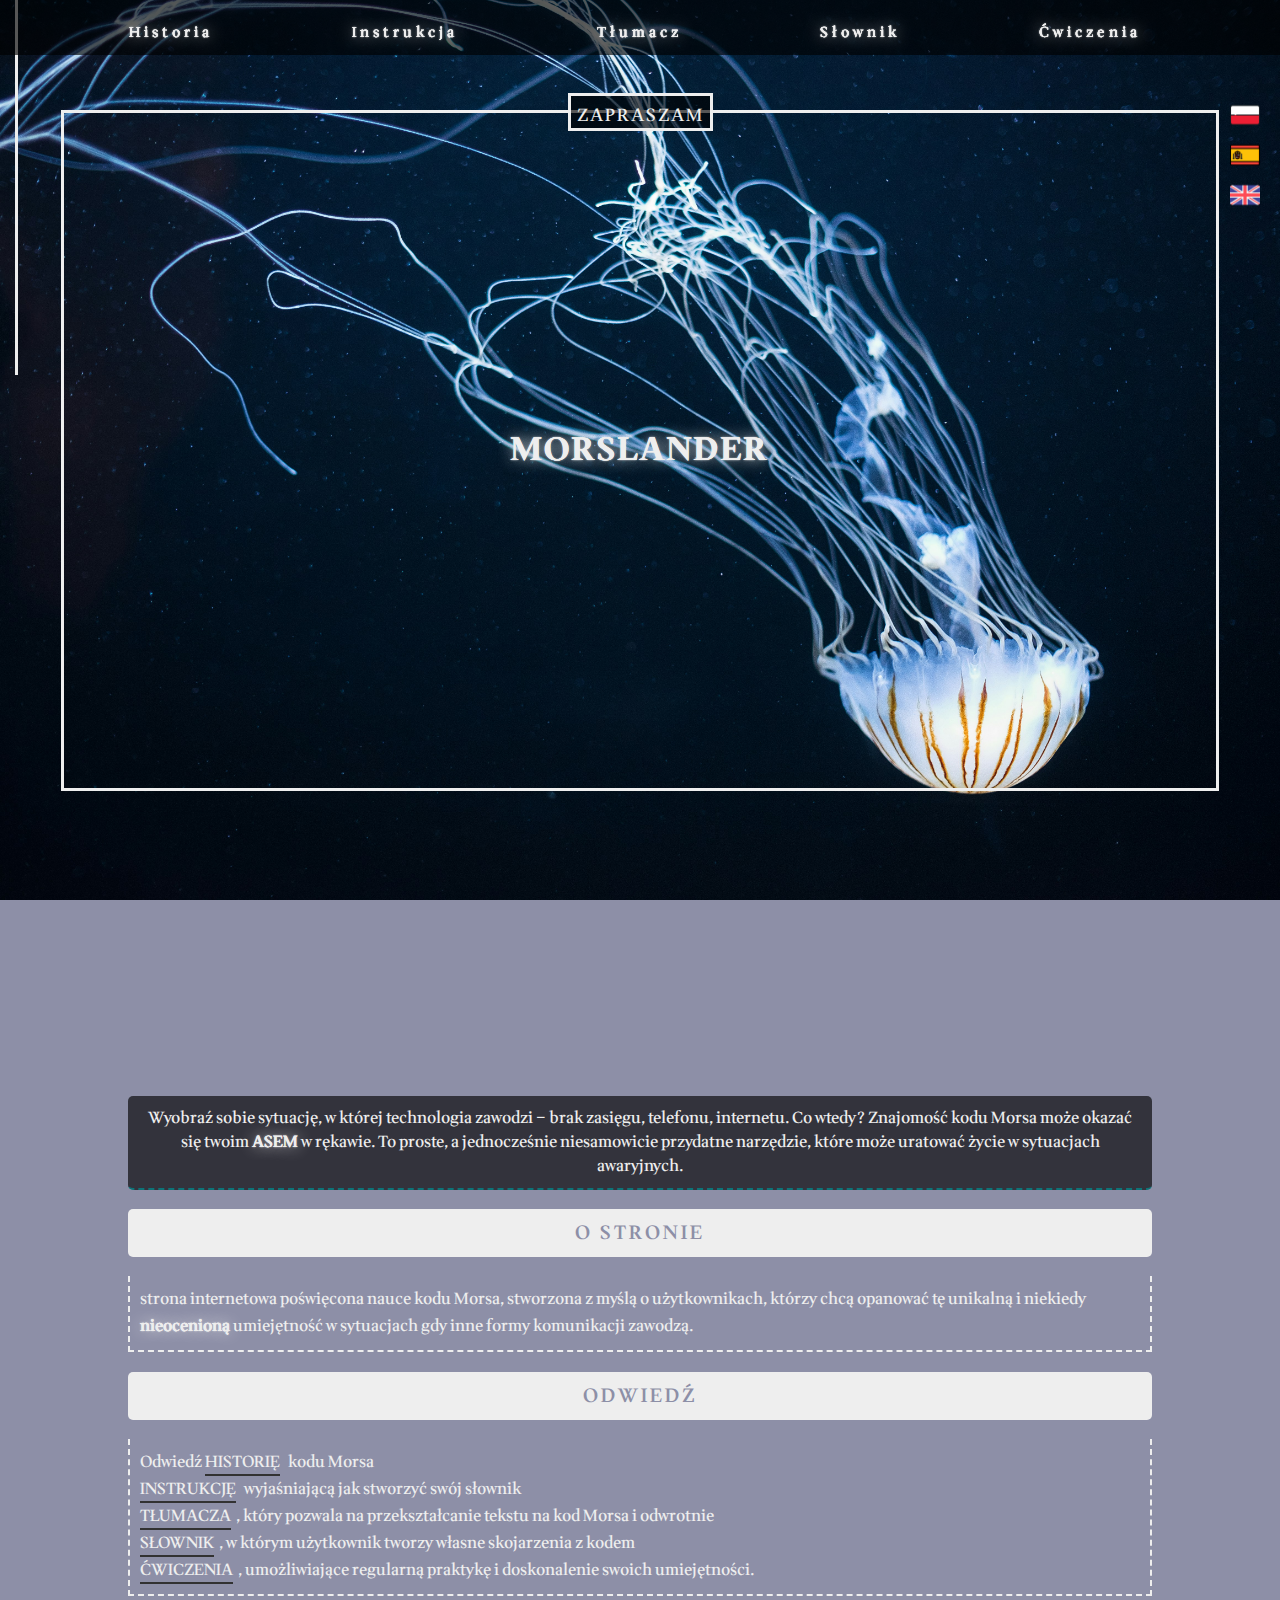
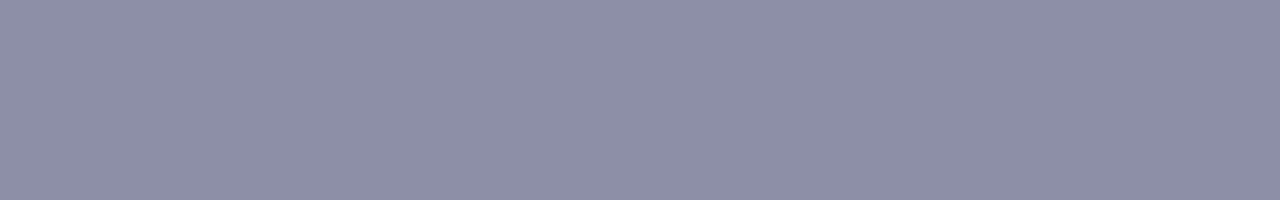
<file: index.html>
<!DOCTYPE html>
<html>
  <head>
    <meta http-equiv="refresh" content="0; url=/html/index.html">
    <script type="text/javascript">
      setTimeout(function() {
        window.location.href = "html/index.html";
      }, 0);
    </script>
  </head>
  <body>
    <p>If you are not redirected automatically, follow this <a href="html/index.html">link</a>.</p>
  </body>
</html>
</file>
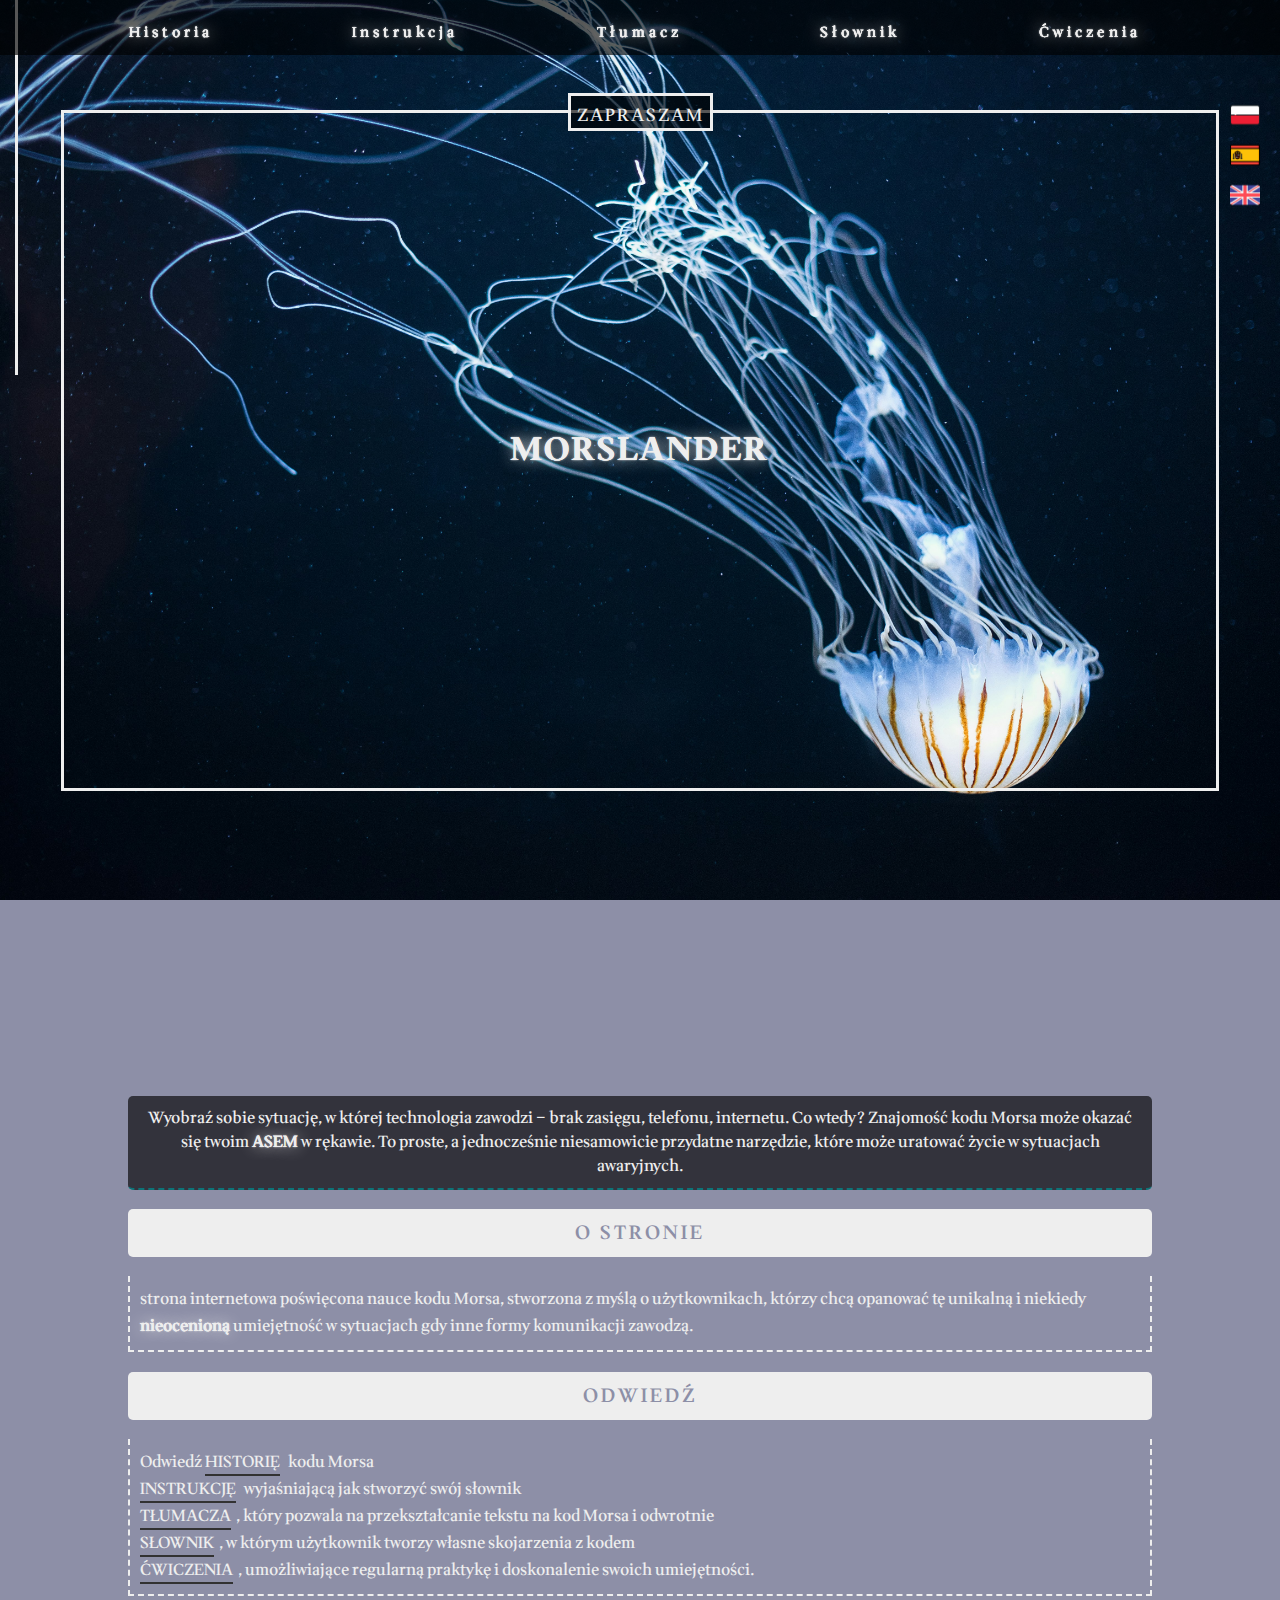
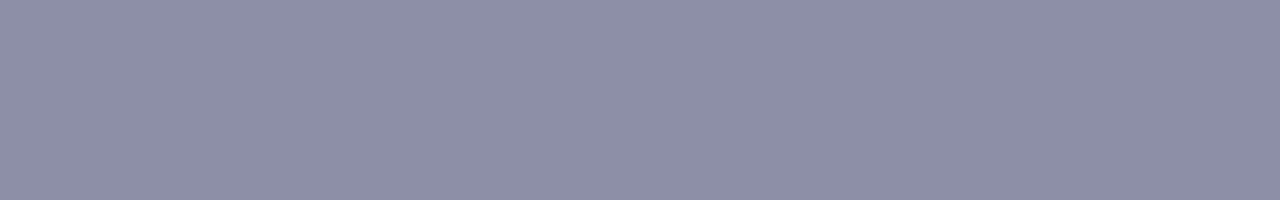
<file: html/index.html>
<!DOCTYPE html>
<html lang="pl">
<head>
    <meta charset="UTF-8">
    <meta name="viewport" content="width=device-width, initial-scale=1.0">
    <link rel="stylesheet" href="https://cdnjs.cloudflare.com/ajax/libs/font-awesome/6.5.2/css/all.min.css" integrity="sha512-SnH5WK+bZxgPHs44uWIX+LLJAJ9/2PkPKZ5QiAj6Ta86w+fsb2TkcmfRyVX3pBnMFcV7oQPJkl9QevSCWr3W6A==" crossorigin="anonymous" referrerpolicy="no-referrer" />
    <link rel="stylesheet" href="../style.css">
    <link rel="icon" href="../img/logo.svg">

    <title>MORSLANDER</title>
</head>
<body>

    <div class="main">
        <div class="nav">
            <div class="block"></div>
            <ul>
                <a href="history.html">
                    <li data-es="La historia" data-pl="Historia" data-en="History">Historia</li>
                </a>
                <a href="statuate.html">
                    <li data-es="La instrucción" data-pl="Instrukcja" data-en="Instruction">Instrukcja</li>
                </a>
                <a href="translator.html">
                    <li data-es="El traductor" data-pl="Tłumacz" data-en="Translator">Tłumacz</li>
                </a>
                <a href="dictionary.html">
                    <li data-es="El diccionario" data-pl="Słownik" data-en="Dictionary">Słownik</li>
                </a>
                <a href="exercises.html">
                    <li data-es="Los ejercicios" data-pl="Ćwiczenia" data-en="Exercises">Ćwiczenia</li>
                </a>
            </ul>
            <div class="logo"><i class="fa-solid fa-ghost"></i></div>
        </div>
        <div class="nav_mobile">
            <div><i class="fa-solid fa-bars-staggered navBar"></i></div>
            <div class="logo"><i class="fa-solid fa-ghost"></i></div>
        </div>
        <div class="navList">

            <ul>
                <a href="history.html">
                    <li data-es="La historia" data-pl="Historia" data-en="History">Historia</li>
                </a>
                <a href="statuate.html">
                    <li data-es="La instrucción" data-pl="Instrukcja" data-en="Instruction">Instrukcja</li>
                </a>
                <a href="translator.html">
                    <li data-es="El traductor" data-pl="Tłumacz" data-en="Translator">Tłumacz</li>
                </a>
                <a href="dictionary.html">
                    <li data-es="El diccionario" data-pl="Słownik" data-en="Dictionary">Słownik</li>
                </a>
                <a href="exercises.html">
                    <li data-es="Los ejercicios" data-pl="Ćwiczenia" data-en="Exercises">Ćwiczenia</li>
                </a>
            </ul>

        </div>

        <div id="language-switcher">
            <div class="lenguage_elem pl"></div>
            <div class="lenguage_elem es"></div>
            <div class="lenguage_elem en"></div>
        </div>

        <div class="navIcon">
            <ul>
                <li><i class="fa-regular fa-lightbulb bulb"></i></li>
            </ul>
        </div>

        <div class="mainPage">
            <div class="content">
                <div class="subTxt" data-es="BIENVENIDA" data-pl="ZAPRASZAM" data-en="WELCOME">ZAPRASZAM</div>
                <h1 class="headline">MORSLANDER</h1>
            </div>

        </div>

        <section class="section1">

            <div class="contentContener">
             

                <p data-pl="Wyobraź sobie sytuację, w której technologia zawodzi – brak zasięgu, telefonu, internetu. Co wtedy? Znajomość kodu Morsa może okazać się twoim <span class='unique'>ASEM</span> w rękawie. To proste, a jednocześnie niesamowicie przydatne narzędzie, które może uratować życie w sytuacjach awaryjnych." data-es="Imagínate una situación en la que la tecnología falla: no hay cobertura, teléfono ni internet. ¿Qué hacer entonces? Conocer el código Morse puede ser tu <span class='unique'>ASE</span> bajo la manga. Es una herramienta simple pero extremadamente útil que podría salvarte la vida en situaciones de emergencia." data-en="Imagine a situation where technology fails – no signal, no phone, no internet. What then? Knowing Morse code could be your ace up your sleeve. It's a simple, and incredibly useful tool that can save your life in emergency situations." class="txt2">Wyobraź sobie sytuację, w której technologia zawodzi – brak zasięgu, telefonu, internetu. Co wtedy? Znajomość kodu Morsa może okazać się twoim <span class='unique'>ASEM</span> w rękawie. To proste, a jednocześnie niesamowicie przydatne narzędzie, które może uratować życie w sytuacjach awaryjnych.</p>

                <p class="txt1" data-pl="O STRONIE" data-es="SOBRE LA PÁGINA WEB" data-en="ABOUT THE PAGE">O STRONIE</p>
                
                <p class="txt3" data-pl="Strona internetowa poświęcona nauce kodu Morsa, stworzona z myślą o użytkownikach, którzy chcą opanować tę unikalną i niekiedy <span class='unique'>nieocenioną</span> umiejętność w sytuacjach, gdy inne formy komunikacji zawodzą." data-es="Una página web dedicada al aprendizaje del código Morse, creada para usuarios que desean dominar esta habilidad única y a veces <span class='unique'>invaluable</span> en situaciones donde otros medios de comunicación fallan." data-en="A website dedicated to learning Morse code, designed for users who want to master this unique and sometimes <span class='unique'>invaluable</span> skill in situations where other forms of communication fail.">strona internetowa poświęcona nauce kodu Morsa, stworzona z myślą o użytkownikach, którzy chcą opanować tę unikalną i niekiedy <span class='unique'>nieocenioną</span> umiejętność w sytuacjach gdy inne formy komunikacji zawodzą.</p>
                
                <p data-pl="ODWIEDŹ" data-es="VISITA" data-en="VISIT" class="txt1">ODWIEDŹ</p>
                
                <p data-pl=" <a href='history.html' class='unique2'>HISTORIĘ</a> kodu Morsa<br> <a href='statuate.html' class='unique2'>INSTRUKCJĘ</a> wyjaśniającą, jak stworzyć swój słownik<br> <a href='translator.html' class='unique2'>TŁUMACZA</a>, który pozwala na przekształcanie tekstu na kod Morsa i odwrotnie<br> <a href='dictionary.html' class='unique2'>SŁOWNIK</a>, w którym użytkownik tworzy własne skojarzenia z kodem<br> <a href='exercises.html' class='unique2'>ĆWICZENIA</a>, umożliwiające regularną praktykę i doskonalenie swoich umiejętności." 
                data-es="<a href='history.html' class='unique2'>HISTORIA</a> del código Morse<br> <a href='statuate.html' class='unique2'>INSTRUCCIÓN</a> que explica cómo crear tu propio diccionario<br> <a href='translator.html' class='unique2'>TRADUCTOR</a>, que te permite convertir texto en código Morse y al revés<br> <a href='dictionary.html' class='unique2'>DICCIONARIO</a> donde creas tus propias asociaciones con el código<br> <a href='exercises.html' class='unique2'>EJERCICIOS</a> para practicar y mejorar tus habilidades regularmente." 
                data-en="<a href='history.html' class='unique2'>HISTORY</a> of Morse code<br> <a href='statuate.html' class='unique2'>INSTRUCTION</a> explaining how to create your own dictionary<br> <a href='translator.html' class='unique2'>TRANSLATOR</a> that converts text to Morse code and vice versa<br> <a href='dictionary.html' class='unique2'>DICTIONARY</a> where you create your own associations with the code<br> <a href='exercises.html' class='unique2'>EXERCISES</a> to regularly practice and improve your skills." 
                class="txt3">
                Odwiedź <a href="history.html" class="unique2">HISTORIĘ</a> kodu Morsa <br>
                <a href="statuate.html" class="unique2">INSTRUKCJĘ</a> wyjaśniającą jak stworzyć swój słownik <br>
                <a href="translator.html" class="unique2">TŁUMACZA</a>, który pozwala na przekształcanie tekstu na kod Morsa i odwrotnie <br>
                <a href="dictionary.html" class="unique2">SŁOWNIK</a>, w którym użytkownik tworzy własne skojarzenia z kodem <br>
                <a href="exercises.html" class="unique2">ĆWICZENIA</a>, umożliwiające regularną praktykę i doskonalenie swoich umiejętności.</p>
                
            </div>

           

        </section>
    </div>

    <script src="../script.js"></script>
    <script src="../js/mainPage.js"></script>

</body>
</html>
</file>
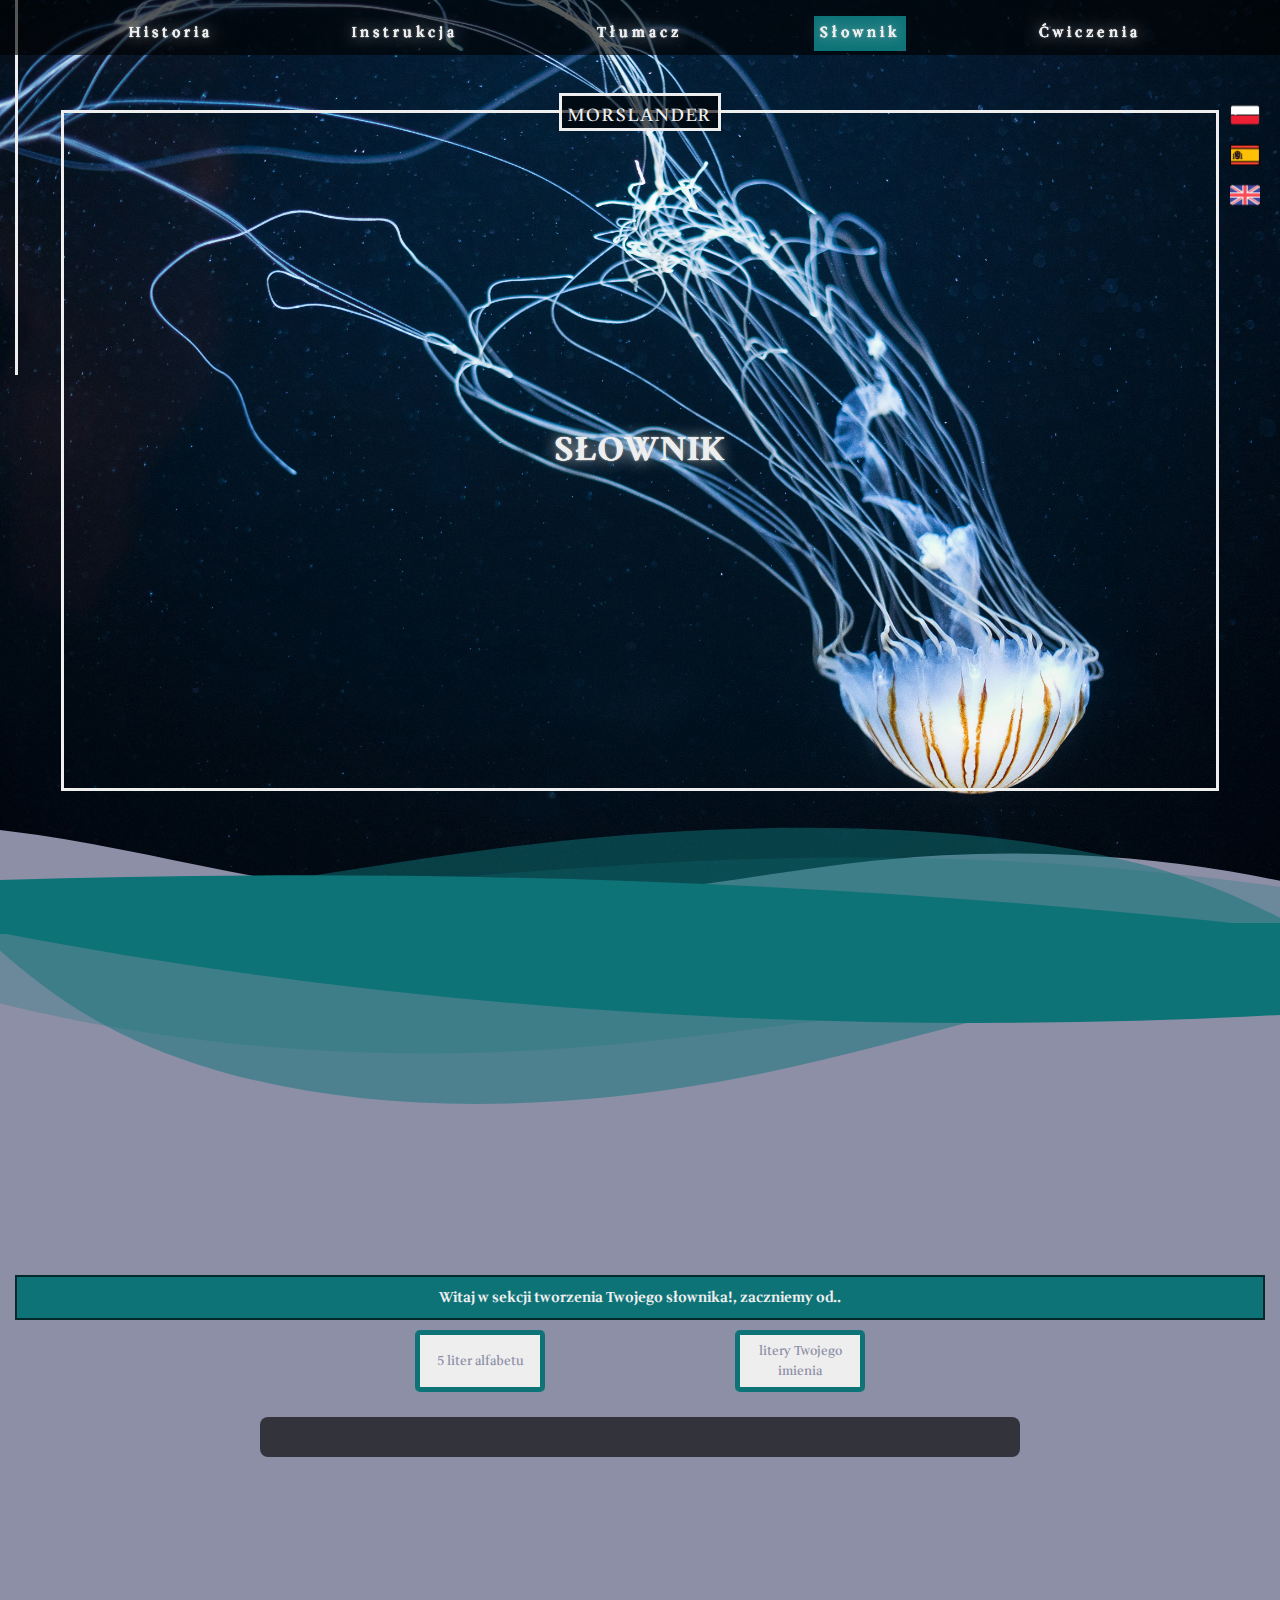
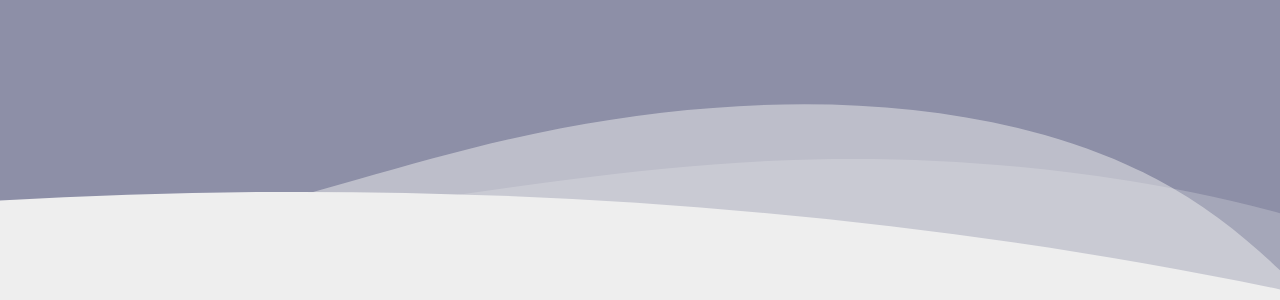
<file: html/dictionary.html>
<!DOCTYPE html>
<html lang="pl">
<head>
    <meta charset="UTF-8">
    <meta name="viewport" content="width=device-width, initial-scale=1.0">
    <link rel="stylesheet" href="https://cdnjs.cloudflare.com/ajax/libs/font-awesome/6.5.2/css/all.min.css" integrity="sha512-SnH5WK+bZxgPHs44uWIX+LLJAJ9/2PkPKZ5QiAj6Ta86w+fsb2TkcmfRyVX3pBnMFcV7oQPJkl9QevSCWr3W6A==" crossorigin="anonymous" referrerpolicy="no-referrer" />
    <link rel="stylesheet" href="../style.css">
    <link rel="stylesheet" href="../css/dictionary.css">
    <link rel="icon" href="../img/logo.svg">
    <title data-pl="SŁOWNIK" data-es="EL DICCIONARIO" data-en="DICTIONARY">SŁOWNIK</title>
</head>
<body>

    <div class="main">
        <div class="nav">
            <div class="block"></div>
            <ul>
                <a href="history.html">
                    <li data-es="La historia" data-pl="Historia" data-en="History">Historia</li>
                </a>
                <a href="statuate.html">
                    <li data-es="La instrucción" data-pl="Instrukcja" data-en="Instruction">Instrukcja</li>
                </a>
                <a href="translator.html">
                    <li data-es="El traductor" data-pl="Tłumacz" data-en="Translator">Tłumacz</li>
                </a>
                <a href="dictionary.html">
                    <li class="activePage" data-es="El diccionario" data-pl="Słownik" data-en="Dictionary">Słownik</li>
                </a>
                <a href="exercises.html">
                    <li data-es="Los ejercicios" data-pl="Ćwiczenia" data-en="Exercises">Ćwiczenia</li>
                </a>
            </ul>
            <a href="index.html"><div class="logo"><i class="fa-solid fa-ghost"></i></div></a>
        </div>
        <div class="nav_mobile">
            <div><i class="fa-solid fa-bars-staggered navBar"></i></div>
            <a href="index.html"><div class="logo"><i class="fa-solid fa-ghost"></i></div></a>
        </div>
        <div class="navList">

            <ul>
                <a href="history.html">
                    <li data-es="La historia" data-pl="Historia" data-en="History">Historia</li>
                </a>
                <a href="statuate.html">
                    <li data-es="La instrucción" data-pl="Instrukcja" data-en="Instruction">Instrukcja</li>
                </a>
                <a href="translator.html">
                    <li data-es="El traductor" data-pl="Tłumacz" data-en="Translator">Tłumacz</li>
                </a>
                <a class="activePage" href="dictionary.html">
                    <li  data-es="El diccionario" data-pl="Słownik" data-en="Dictionary">Słownik</li>
                </a>
                <a href="exercises.html">
                    <li data-es="Los ejercicios" data-pl="Ćwiczenia" data-en="Exercises">Ćwiczenia</li>
                </a>
            </ul>

        </div>

        <div id="language-switcher">
            <div class="lenguage_elem pl"></div>
            <div class="lenguage_elem es"></div>
            <div class="lenguage_elem en"></div>
        </div>

        <div class="navIcon">
            <ul>
                <li><i class="fa-regular fa-lightbulb bulb"></i></li>
            </ul>
        </div>

        <div class="mainPage">
            <div class="content">
                <div class="subTxt">MORSLANDER</div>
                <h1 data-pl="SŁOWNIK" data-es="EL DICCIONARIO" data-en="DICTIONARY" class="headline">SŁOWNIK</h1>
            </div>

            <div class="wave">
                <svg data-name="Layer 1" xmlns="http://www.w3.org/2000/svg" viewBox="0 0 1200 120" preserveAspectRatio="none">
                    <path d="M321.39,56.44c58-10.79,114.16-30.13,172-41.86,82.39-16.72,168.19-17.73,250.45-.39C823.78,31,906.67,72,985.66,92.83c70.05,18.48,146.53,26.09,214.34,3V0H0V27.35A600.21,600.21,0,0,0,321.39,56.44Z" class="shape-fill"></path>
                
                </svg>
            </div>
        </div>

        <section class="section1">

            <div class="contenerWaves">
                <div class="wave6">
                    <svg data-name="Layer 1" xmlns="http://www.w3.org/2000/svg" viewBox="0 0 1200 120" preserveAspectRatio="none">
                        <path d="M0,0V46.29c47.79,22.2,103.59,32.17,158,28,70.36-5.37,136.33-33.31,206.8-37.5C438.64,32.43,512.34,53.67,583,72.05c69.27,18,138.3,24.88,209.4,13.08,36.15-6,69.85-17.84,104.45-29.34C989.49,25,1113-14.29,1200,52.47V0Z" opacity=".25" class="shape-fill"></path>
                        <path d="M0,0V15.81C13,36.92,27.64,56.86,47.69,72.05,99.41,111.27,165,111,224.58,91.58c31.15-10.15,60.09-26.07,89.67-39.8,40.92-19,84.73-46,130.83-49.67,36.26-2.85,70.9,9.42,98.6,31.56,31.77,25.39,62.32,62,103.63,73,40.44,10.79,81.35-6.69,119.13-24.28s75.16-39,116.92-43.05c59.73-5.85,113.28,22.88,168.9,38.84,30.2,8.66,59,6.17,87.09-7.5,22.43-10.89,48-26.93,60.65-49.24V0Z" opacity=".5" class="shape-fill"></path>
                        <path d="M0,0V5.63C149.93,59,314.09,71.32,475.83,42.57c43-7.64,84.23-20.12,127.61-26.46,59-8.63,112.48,12.24,165.56,35.4C827.93,77.22,886,95.24,951.2,90c86.53-7,172.46-45.71,248.8-84.81V0Z" class="shape-fill"></path>
                    </svg>
                </div>


                <div class="wave5">
                    <svg data-name="Layer 1" xmlns="http://www.w3.org/2000/svg" viewBox="0 0 1200 120" preserveAspectRatio="none">
                        <path d="M0,0V46.29c47.79,22.2,103.59,32.17,158,28,70.36-5.37,136.33-33.31,206.8-37.5C438.64,32.43,512.34,53.67,583,72.05c69.27,18,138.3,24.88,209.4,13.08,36.15-6,69.85-17.84,104.45-29.34C989.49,25,1113-14.29,1200,52.47V0Z" opacity=".25" class="shape-fill"></path>
                        <path d="M0,0V15.81C13,36.92,27.64,56.86,47.69,72.05,99.41,111.27,165,111,224.58,91.58c31.15-10.15,60.09-26.07,89.67-39.8,40.92-19,84.73-46,130.83-49.67,36.26-2.85,70.9,9.42,98.6,31.56,31.77,25.39,62.32,62,103.63,73,40.44,10.79,81.35-6.69,119.13-24.28s75.16-39,116.92-43.05c59.73-5.85,113.28,22.88,168.9,38.84,30.2,8.66,59,6.17,87.09-7.5,22.43-10.89,48-26.93,60.65-49.24V0Z" opacity=".5" class="shape-fill"></path>
                        <path d="M0,0V5.63C149.93,59,314.09,71.32,475.83,42.57c43-7.64,84.23-20.12,127.61-26.46,59-8.63,112.48,12.24,165.56,35.4C827.93,77.22,886,95.24,951.2,90c86.53-7,172.46-45.71,248.8-84.81V0Z" class="shape-fill"></path>
                    </svg>
                </div>
               
            </div>

            <div class="contener">
                <div class="introduction">
                    <b data-pl="Witaj w sekcji tworzenia Twojego słownika!, zaczniemy od.." 
                       data-es="¡Bienvenida en la sección de la creación de su propio diccionario!" 
                       data-en="Welcome to the section for creating your dictionary! Let's start with...">
                       Witaj w sekcji tworzenia Twojego słownika!, zaczniemy od..
                    </b>
                </div>
                <div class="optionsDiv">
                    <div data-pl="5 liter alfabetu" 
                         data-es="Las primeras 5 letras del alfabeto" 
                         data-en="The first 5 letters of the alphabet" 
                         class="one">
                         5 liter alfabetu
                    </div>
                    <div data-pl="litery Twojego imienia" 
                         data-es="Las letras de su nombre" 
                         data-en="The letters of your name" 
                         class="two">
                         litery Twojego imienia
                    </div>

            </div>

            <form class="inpContener">

                
                
            </form>
           </div>


           <div class="wave8">
            <svg data-name="Layer 1" xmlns="http://www.w3.org/2000/svg" viewBox="0 0 1200 120" preserveAspectRatio="none">
                <path d="M0,0V46.29c47.79,22.2,103.59,32.17,158,28,70.36-5.37,136.33-33.31,206.8-37.5C438.64,32.43,512.34,53.67,583,72.05c69.27,18,138.3,24.88,209.4,13.08,36.15-6,69.85-17.84,104.45-29.34C989.49,25,1113-14.29,1200,52.47V0Z" opacity=".25" class="shape-fill"></path>
                <path d="M0,0V15.81C13,36.92,27.64,56.86,47.69,72.05,99.41,111.27,165,111,224.58,91.58c31.15-10.15,60.09-26.07,89.67-39.8,40.92-19,84.73-46,130.83-49.67,36.26-2.85,70.9,9.42,98.6,31.56,31.77,25.39,62.32,62,103.63,73,40.44,10.79,81.35-6.69,119.13-24.28s75.16-39,116.92-43.05c59.73-5.85,113.28,22.88,168.9,38.84,30.2,8.66,59,6.17,87.09-7.5,22.43-10.89,48-26.93,60.65-49.24V0Z" opacity=".5" class="shape-fill"></path>
                <path d="M0,0V5.63C149.93,59,314.09,71.32,475.83,42.57c43-7.64,84.23-20.12,127.61-26.46,59-8.63,112.48,12.24,165.56,35.4C827.93,77.22,886,95.24,951.2,90c86.53-7,172.46-45.71,248.8-84.81V0Z" class="shape-fill"></path>
            </svg>
        </div>


            
        </section>
    </div>

    <script src="../script.js"></script>
    <script src="../js/dictionary.js"></script>
</body>
</html>
</file>
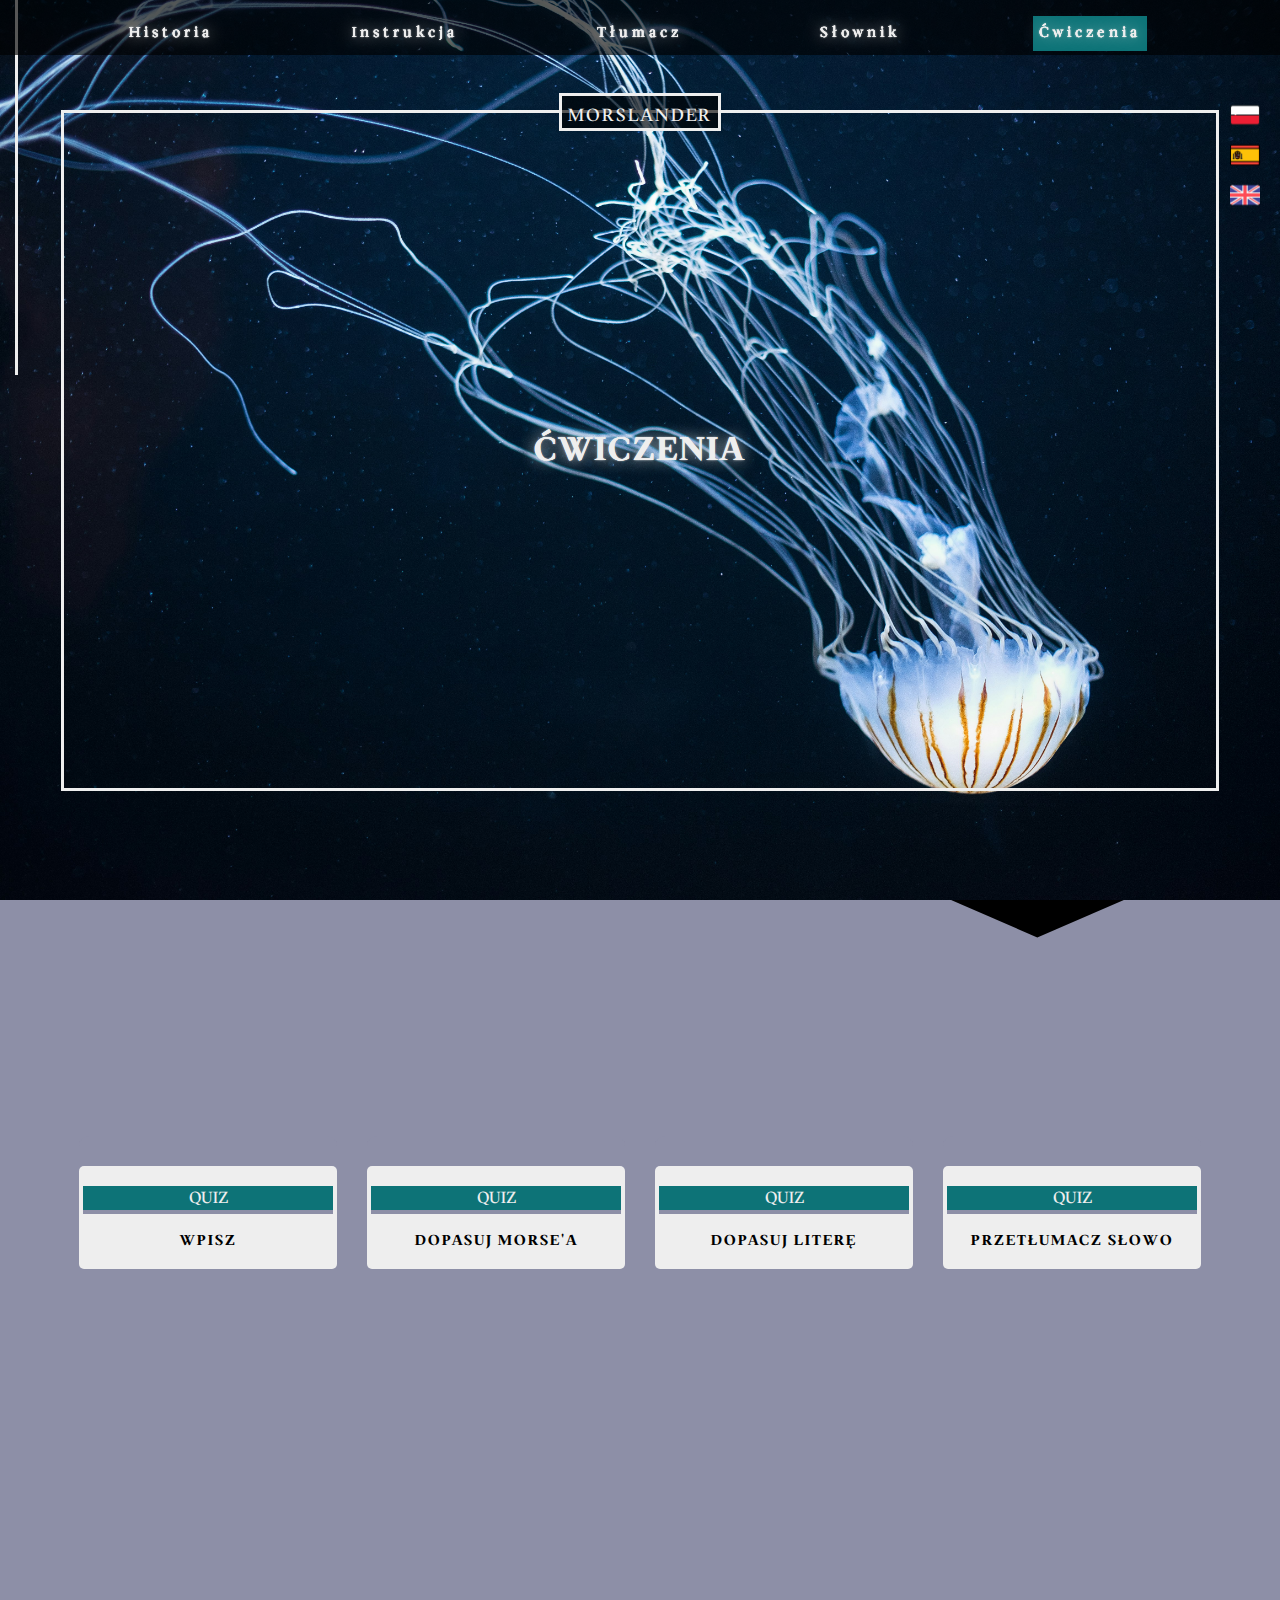
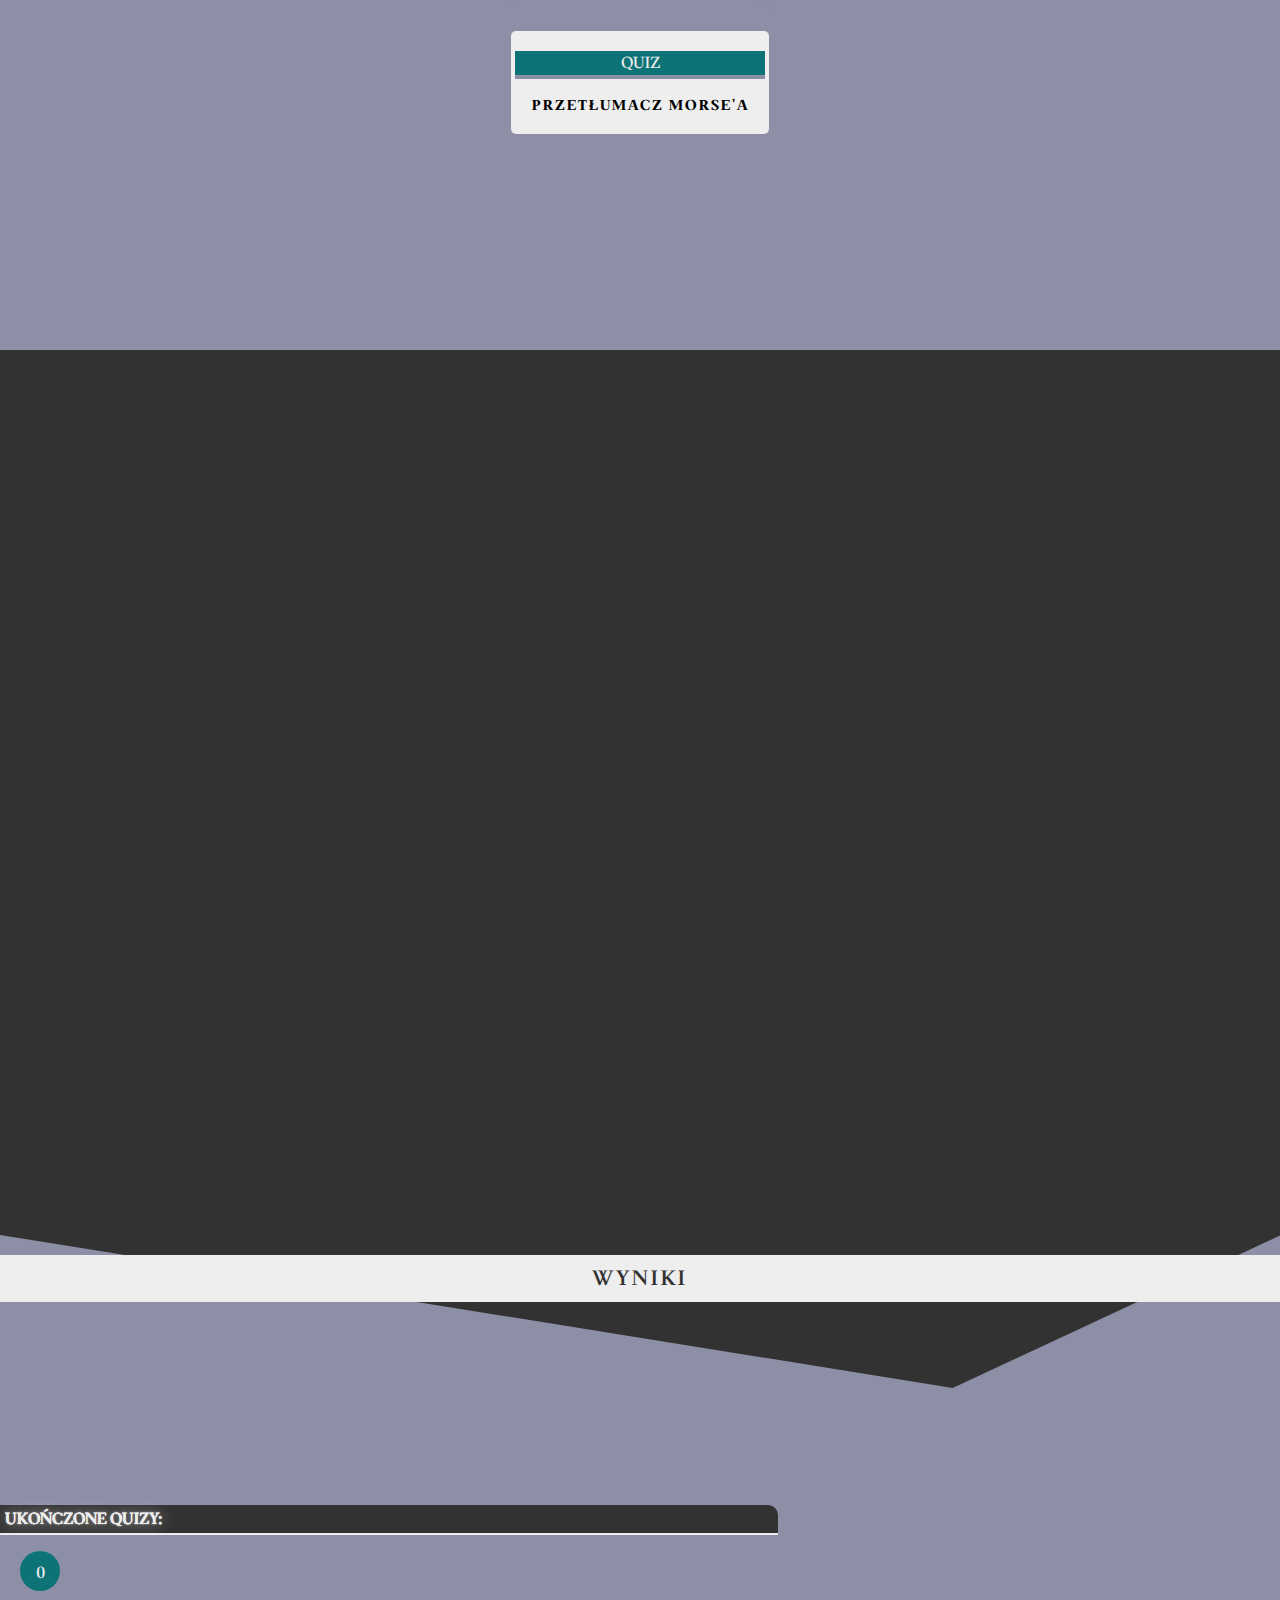
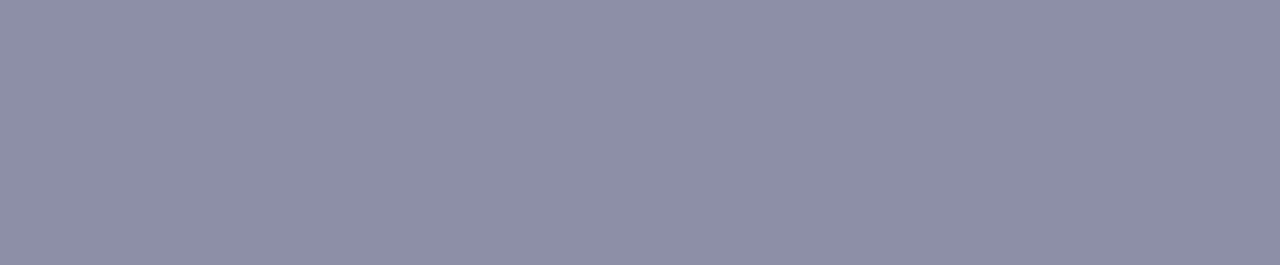
<file: html/exercises.html>
<!DOCTYPE html>
<html lang="pl">
<head>
    <meta charset="UTF-8">
    <meta name="viewport" content="width=device-width, initial-scale=1.0">
    <link rel="stylesheet" href="https://cdnjs.cloudflare.com/ajax/libs/font-awesome/6.5.2/css/all.min.css" integrity="sha512-SnH5WK+bZxgPHs44uWIX+LLJAJ9/2PkPKZ5QiAj6Ta86w+fsb2TkcmfRyVX3pBnMFcV7oQPJkl9QevSCWr3W6A==" crossorigin="anonymous" referrerpolicy="no-referrer" />
    <link rel="stylesheet" href="../style.css">
    <link rel="stylesheet" href="../css/exercises.css">
    <link rel="icon" href="../img/logo.svg">
    <title  data-pl="ĆWICZENIA" data-es="LOS EJERCICIOS" data-en="EXERCISES">ĆWICZENIA</title>
</head>
<body>

    <div class="main">
        <div class="nav">
            <div class="block"></div>
            <ul>
                <a href="history.html">
                    <li data-es="La historia" data-pl="Historia" data-en="History">Historia</li>
                </a>
                <a href="statuate.html">
                    <li data-es="La instrucción" data-pl="Instrukcja" data-en="Instruction">Instrukcja</li>
                </a>
                <a href="translator.html">
                    <li data-es="El traductor" data-pl="Tłumacz" data-en="Translator">Tłumacz</li>
                </a>
                <a  href="dictionary.html">
                    <li data-es="El diccionario" data-pl="Słownik" data-en="Dictionary">Słownik</li>
                </a>
                <a href="exercises.html">
                    <li class="activePage" data-es="Los ejercicios" data-pl="Ćwiczenia" data-en="Exercises">Ćwiczenia</li>
                </a>
            </ul>
            <a href="index.html"><div class="logo"><i class="fa-solid fa-ghost"></i></div></a>
        </div>
        <div class="nav_mobile"> 
            <div><i class="fa-solid fa-bars-staggered navBar"></i></div>
            <a href="index.html"><div class="logo"><i class="fa-solid fa-ghost"></i></div></a>
        </div>
        <div class="navList">

            <ul>
                <a href="history.html">
                    <li data-es="La historia" data-pl="Historia" data-en="History">Historia</li>
                </a>
                <a href="statuate.html">
                    <li data-es="La instrucción" data-pl="Instrukcja" data-en="Instruction">Instrukcja</li>
                </a>
                <a href="translator.html">
                    <li data-es="El traductor" data-pl="Tłumacz" data-en="Translator">Tłumacz</li>
                </a>
                <a href="dictionary.html">
                    <li  data-es="El diccionario" data-pl="Słownik" data-en="Dictionary">Słownik</li>
                </a>
                <a class="activePage"  href="exercises.html">
                    <li  data-es="Los ejercicios" data-pl="Ćwiczenia" data-en="Exercises">Ćwiczenia</li>
                </a>
            </ul>

        </div>

        <div id="language-switcher">
            <div class="lenguage_elem pl"></div>
            <div class="lenguage_elem es"></div>
            <div class="lenguage_elem en"></div>
        </div>

        <div class="navIcon">
            <ul>
                <li><i class="fa-regular fa-lightbulb bulb"></i></li>
            </ul>
        </div>

        <div class="mainPage">
            <div class="content">
                <div class="subTxt">MORSLANDER</div>
                <h1  data-pl="ĆWICZENIA" data-es="LOS EJERCICIOS" data-en="THE EXERCISES" class="headline">ĆWICZENIA</h1>
            </div>

        </div>

        <section class="section1">
            <div class="wave8">
                <svg data-name="Layer 1" xmlns="http://www.w3.org/2000/svg" viewBox="0 0 1200 120" preserveAspectRatio="none">
                    <path d="M649.97 0L550.03 0 599.91 54.12 649.97 0z" class="shape-fill"></path>
                </svg>
            </div>

            <div class="contener">

                <div class="wave10">
                    <svg data-name="Layer 1" xmlns="http://www.w3.org/2000/svg" viewBox="0 0 1200 120" preserveAspectRatio="none">
                        <rect x="1200" height="3.6"></rect>
                        <rect height="3.6"></rect>
                        <path d="M0,0V3.6H580.08c11,0,19.92,5.09,19.92,13.2,0-8.14,8.88-13.2,19.92-13.2H1200V0Z" class="shape-fill"></path>
                    </svg>
                </div>
             

            </div>

            <div class="sectionQuiz">
             
                
            </div>

            <div class="results_contener">
                <div class="wave11">
                    <svg data-name="Layer 1" xmlns="http://www.w3.org/2000/svg" viewBox="0 0 1200 120" preserveAspectRatio="none">
                        <path d="M1200 0L0 0 892.25 114.72 1200 0z" class="shape-fill"></path>
                    </svg>
                </div>

                <p  data-pl="WYNIKI" data-es="LOS RESULTADOS" data-en="THE RESULTS" class="results_p">WYNIKI</p>

                <div class="content">
                    <p  data-pl="UKOŃCZONE QUIZY: " data-es="LOS TESTOS FINALIZADOS" data-en="COMPLETED QUIZZES" class="p">UKOŃCZONE QUIZY: </p>
                    <p class="quiz_number">0</p>

                    <!-- <button class="btn_submit">POKAŻ</button> -->
                    <ul class="quiz_list">
                      

                    </ul>
                </div>

            </div>




        </section>
    </div>

    <script src="../script.js"></script>
    <script src="../js/exercises.js"></script>
</body>
</html>
</file>
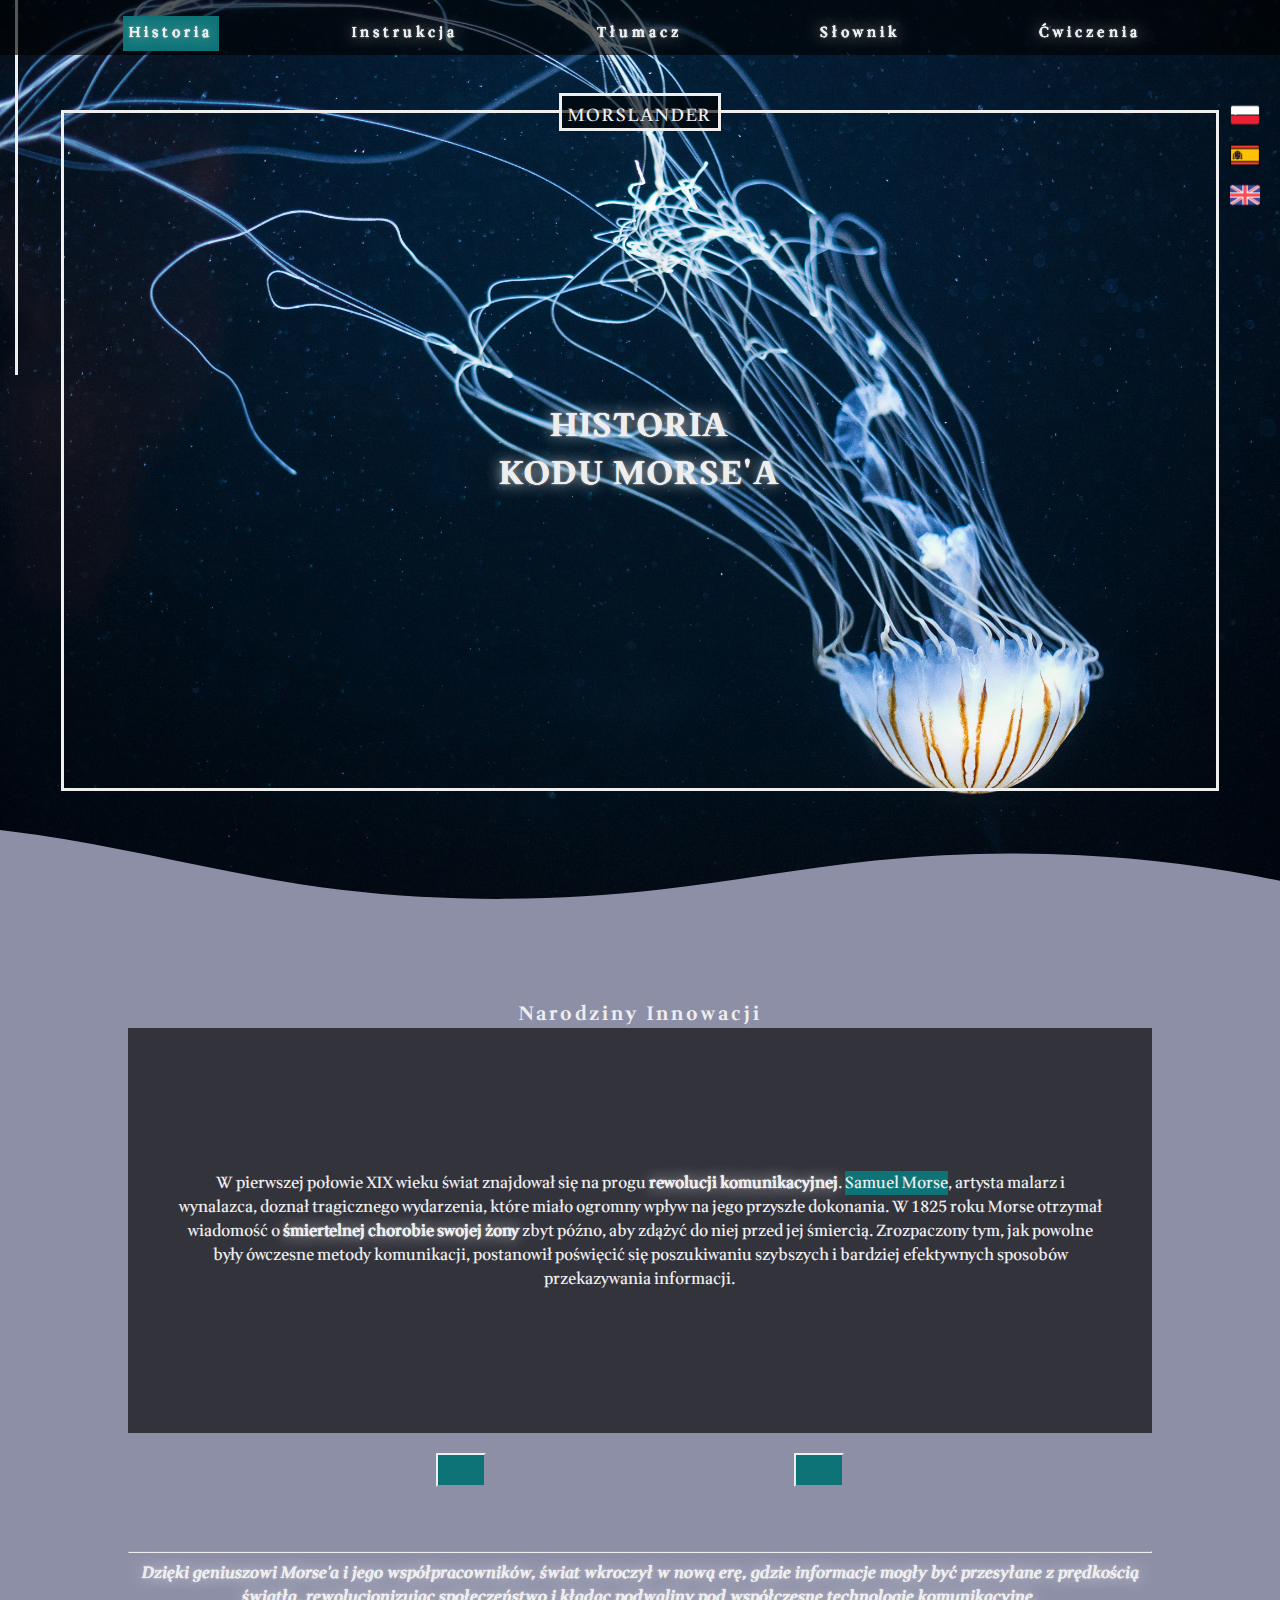
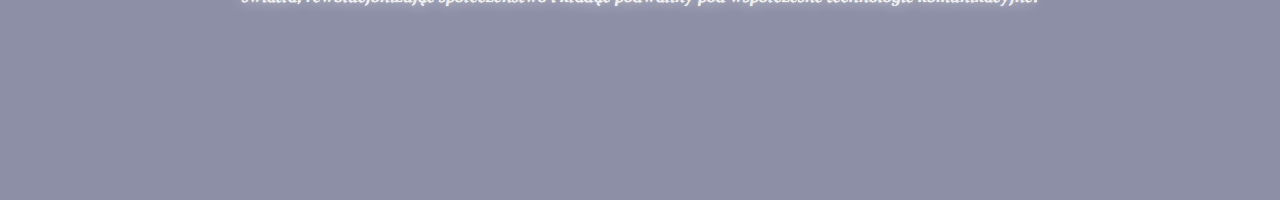
<file: html/history.html>
<!DOCTYPE html>
<html lang="pl">
<head>
    <meta charset="UTF-8">
    <meta name="viewport" content="width=device-width, initial-scale=1.0">
    <link rel="stylesheet" href="https://cdnjs.cloudflare.com/ajax/libs/font-awesome/6.5.2/css/all.min.css" integrity="sha512-SnH5WK+bZxgPHs44uWIX+LLJAJ9/2PkPKZ5QiAj6Ta86w+fsb2TkcmfRyVX3pBnMFcV7oQPJkl9QevSCWr3W6A==" crossorigin="anonymous" referrerpolicy="no-referrer" />
    <link rel="stylesheet" href="../style.css">
    <link rel="stylesheet" href="../css/history.css">
    <link rel="icon" href="../img/logo.svg">
    <title data-es="LA HISTORIA" data-pl="HISTORIA" data-en="HISTORY" >HISTORIA</title>
</head>
<body>

    <div class="main">
        <div class="nav">
            <div class="block"></div>
            <ul>
                <a  href="history.html">
                    <li class="activePage" data-es="La historia" data-pl="Historia" data-en="History">Historia</li>
                </a>
                <a href="statuate.html">
                    <li data-es="La instrucción" data-pl="Instrukcja" data-en="Instruction">Instrukcja</li>
                </a>
                <a href="translator.html">
                    <li data-es="El traductor" data-pl="Tłumacz" data-en="Translator">Tłumacz</li>
                </a>
                <a href="dictionary.html">
                    <li  data-es="El diccionario" data-pl="Słownik" data-en="Dictionary">Słownik</li>
                </a>
                <a href="exercises.html">
                    <li data-es="Los ejercicios" data-pl="Ćwiczenia" data-en="Exercises">Ćwiczenia</li>
                </a>
            </ul>
            <a href="index.html"><div class="logo"><i class="fa-solid fa-ghost"></i></div></a>
        </div>
        <div class="nav_mobile">
            <div><i class="fa-solid fa-bars-staggered navBar"></i></div>
            <a href="index.html"><div class="logo"><i class="fa-solid fa-ghost"></i></div></a>
        </div>
        <div class="navList">

            <ul>
                <a class="activePage" href="history.html">
                    <li  data-es="La historia" data-pl="Historia" data-en="History">Historia</li>
                </a>
                <a href="statuate.html">
                    <li data-es="La instrucción" data-pl="Instrukcja" data-en="Instruction">Instrukcja</li>
                </a>
                <a href="translator.html">
                    <li data-es="El traductor" data-pl="Tłumacz" data-en="Translator">Tłumacz</li>
                </a>
                <a href="dictionary.html">
                    <li  data-es="El diccionario" data-pl="Słownik" data-en="Dictionary">Słownik</li>
                </a>
                <a href="exercises.html">
                    <li data-es="Los ejercicios" data-pl="Ćwiczenia" data-en="Exercises">Ćwiczenia</li>
                </a>
            </ul>

        </div>

        <div id="language-switcher">
            <div class="lenguage_elem pl"></div>
            <div class="lenguage_elem es"></div>
            <div class="lenguage_elem en"></div>
        </div>

        <div class="navIcon">
            <ul>
                <li><i class="fa-regular fa-lightbulb bulb"></i></li>
            </ul>
        </div>

        <div class="mainPage">
            <div class="content">
                <div class="subTxt">MORSLANDER</div>
                <h1 class="headline" data-es="LA HISTORIA <br> DEL CÓDIGO MORSE" data-pl="HISTORIA <br> KODU MORSE'A" data-en="HISTORY OF THE<br>MORSE CODE " >HISTORIA <br> KODU MORSE'A</h1>
            </div>

            <div class="wave">
                <svg data-name="Layer 1" xmlns="http://www.w3.org/2000/svg" viewBox="0 0 1200 120" preserveAspectRatio="none">
                    <path d="M321.39,56.44c58-10.79,114.16-30.13,172-41.86,82.39-16.72,168.19-17.73,250.45-.39C823.78,31,906.67,72,985.66,92.83c70.05,18.48,146.53,26.09,214.34,3V0H0V27.35A600.21,600.21,0,0,0,321.39,56.44Z" class="shape-fill"></path>
                
                </svg>
            </div>

        </div>

        <section class="section1">

            <div class="contener_history">

                <div class="sliderDiv">
                    <b class="headline"></b>
                    
                    <div class="slide">

                        <p></p>

                    </div>

                </div>

                <div class="div">
                    <div class="buttons">
                        <button class="nextSlide"><i class="fa-solid fa-arrow-left"></i></i></button>
                        <button class="nextSlide"><i class="fa-solid fa-arrow-right"></i></button>
                        
                    </div>
                </div>

               
                
                    <hr>
                    <i class="sumary" data-es="Gracias al genio de Morse y sus colaboradores, el mundo entró en una nueva era donde la información podía ser transmitida a la velocidad de la luz, revolucionando la sociedad y sentando las bases para las tecnologías de comunicación modernas." 
                    data-pl="Dzięki geniuszowi Morse'a i jego współpracowników, świat wkroczył w nową erę, gdzie informacje mogły być przesyłane z prędkością światła, rewolucjonizując społeczeństwo i kładąc podwaliny pod współczesne technologie komunikacyjne." 
                    data-en="Thanks to the genius of Morse and his collaborators, the world entered a new era where information could be transmitted at the speed of light, revolutionizing society and laying the foundation for modern communication technologies.">Dzięki geniuszowi Morse'a i jego współpracowników, świat wkroczył w nową erę, gdzie informacje mogły być przesyłane z prędkością światła, rewolucjonizując społeczeństwo i kładąc podwaliny pod współczesne technologie komunikacyjne.</i>

                    
              </div>
        </section>
    </div>

    <script src="../script.js"></script>
    <script src="../js/history.js"></script>
</body>
</html>
</file>
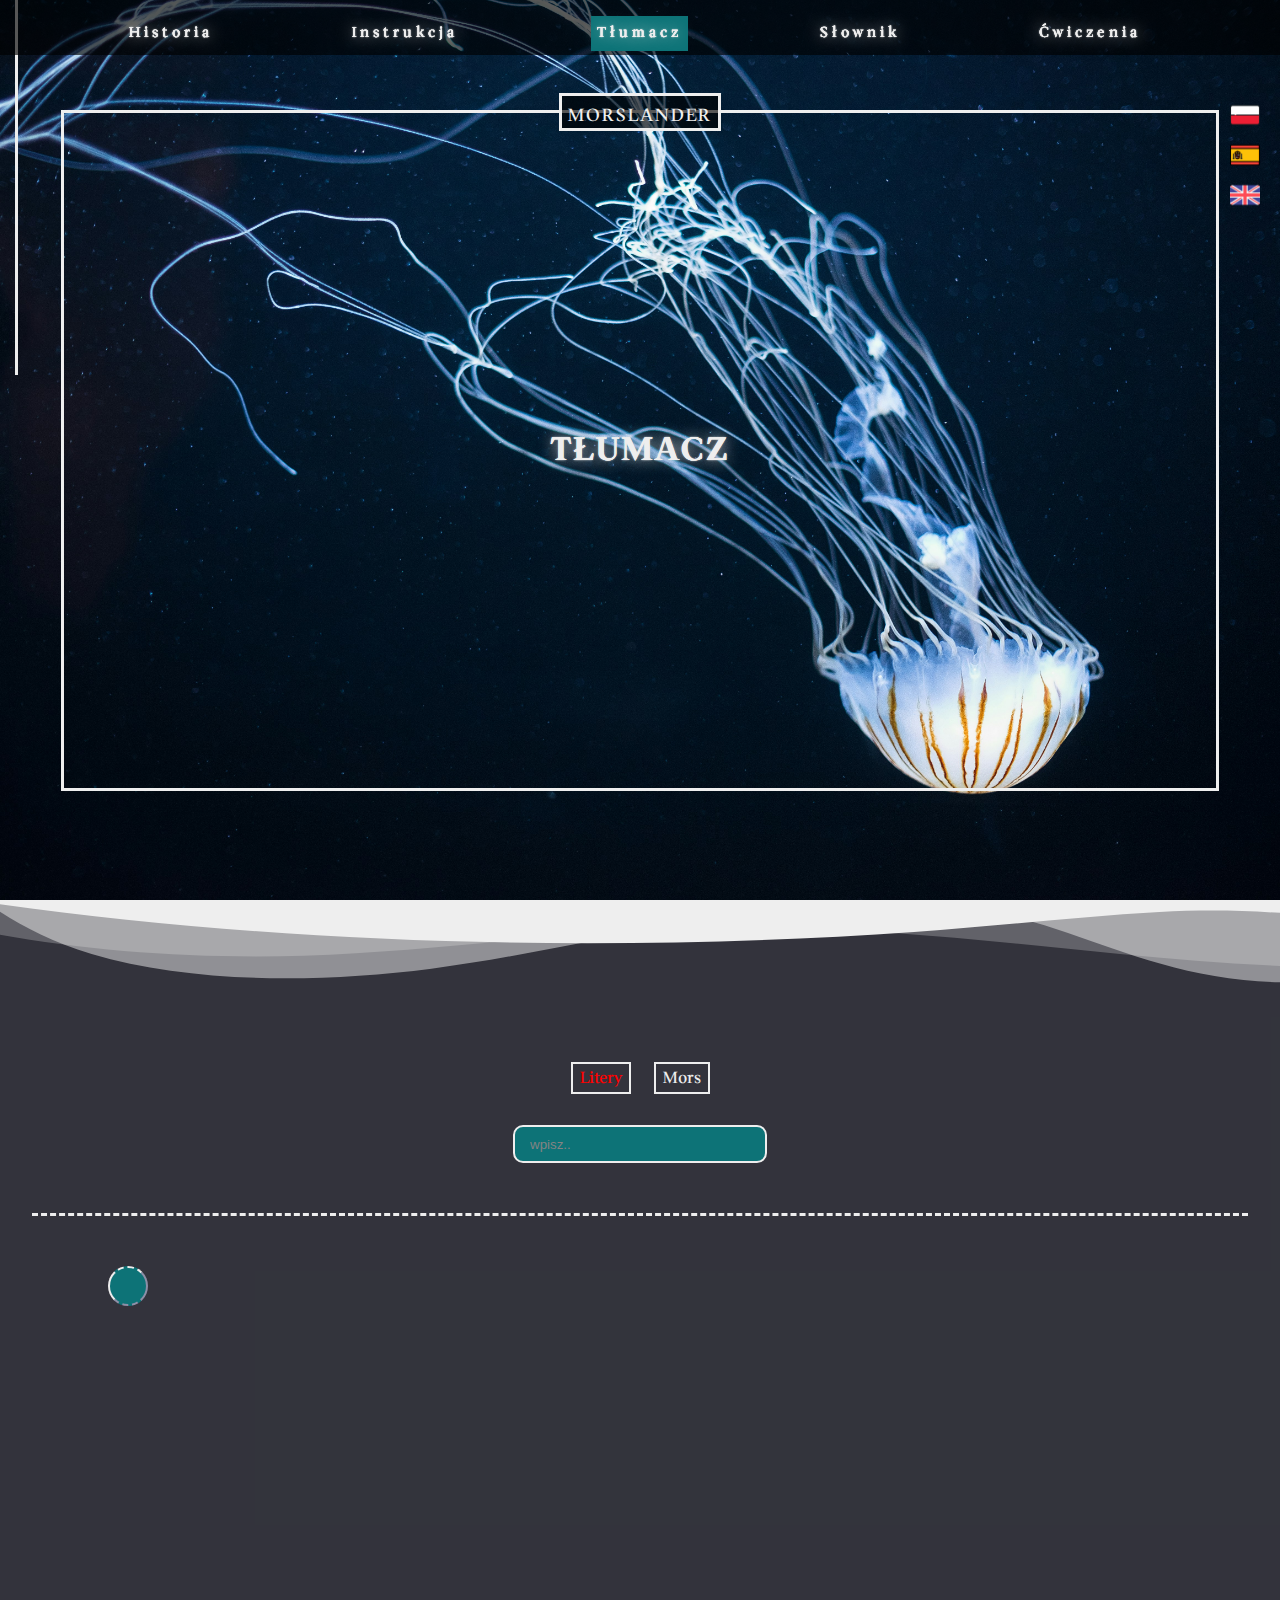
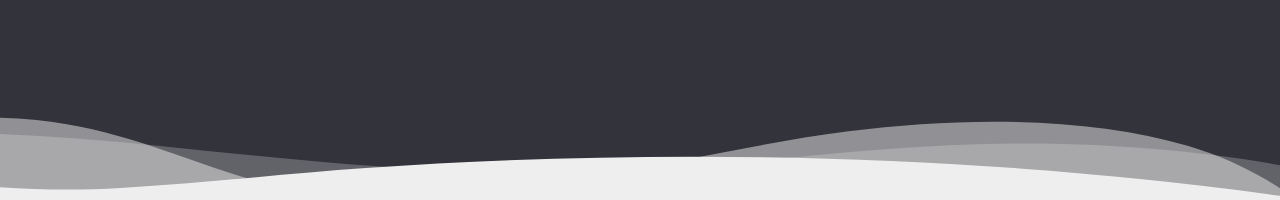
<file: html/translator.html>
<!DOCTYPE html>
<html lang="pl">
<head>
    <meta charset="UTF-8">
    <meta name="viewport" content="width=device-width, initial-scale=1.0">
    <link rel="stylesheet" href="https://cdnjs.cloudflare.com/ajax/libs/font-awesome/6.5.2/css/all.min.css" integrity="sha512-SnH5WK+bZxgPHs44uWIX+LLJAJ9/2PkPKZ5QiAj6Ta86w+fsb2TkcmfRyVX3pBnMFcV7oQPJkl9QevSCWr3W6A==" crossorigin="anonymous" referrerpolicy="no-referrer" />
    <link rel="stylesheet" href="../style.css">
    <link rel="icon" href="../img/logo.svg">
    <link rel="stylesheet" href="../css/translator.css">
    <title data-pl="TŁUMACZ" data-es="EL TRADUCTOR" data-en="TRANSLATOR">TŁUMACZ</title>
</head>
<body>

    <div class="main">
        <div class="nav">
            <div class="block"></div>
            <ul>
                <a href="history.html">
                    <li data-es="La historia" data-pl="Historia" data-en="History">Historia</li>
                </a>
                <a href="statuate.html">
                    <li data-es="La instrucción" data-pl="Instrukcja" data-en="Instruction">Instrukcja</li>
                </a>
                <a href="translator.html">
                    <li class="activePage" data-es="El traductor" data-pl="Tłumacz" data-en="Translator">Tłumacz</li>
                </a>
                <a href="dictionary.html">
                    <li data-es="El diccionario" data-pl="Słownik" data-en="Dictionary">Słownik</li>
                </a>
                <a href="exercises.html">
                    <li data-es="Los ejercicios" data-pl="Ćwiczenia" data-en="Exercises">Ćwiczenia</li>
                </a>
            </ul>
            <a href="index.html"><div class="logo"><i class="fa-solid fa-ghost"></i></div></a>
        </div>
        <div class="nav_mobile">
            <div><i class="fa-solid fa-bars-staggered navBar"></i></div>
            <a href="index.html"><div class="logo"><i class="fa-solid fa-ghost"></i></div></a>
        </div>
        <div class="navList">

            <ul>
                <a href="history.html">
                    <li data-es="La historia" data-pl="Historia" data-en="History">Historia</li>
                </a>
                <a href="statuate.html">
                    <li data-es="La instrucción" data-pl="Instrukcja" data-en="Instruction">Instrukcja</li>
                </a>
                <a class="activePage" href="translator.html">
                    <li data-es="El traductor" data-pl="Tłumacz" data-en="Translator">Tłumacz</li>
                </a>
                <a href="dictionary.html">
                    <li data-es="El diccionario" data-pl="Słownik" data-en="Dictionary">Słownik</li>
                </a>
                <a href="exercises.html">
                    <li data-es="Los ejercicios" data-pl="Ćwiczenia" data-en="Exercises">Ćwiczenia</li>
                </a>
            </ul>

        </div>

        <div id="language-switcher">
            <div class="lenguage_elem pl"></div>
            <div class="lenguage_elem es"></div>
            <div class="lenguage_elem en"></div>
        </div>

        <div class="navIcon">
            <ul>
                <li><i class="fa-regular fa-lightbulb bulb"></i></li>
            </ul>
        </div>

        <div class="mainPage">
            <div class="content">
                <div class="subTxt">MORSLANDER</div>
                <h1 data-pl="TŁUMACZ" data-es="EL TRADUCTOR" data-en="TRANSLATOR" class="headline">TŁUMACZ</h1>
            </div>

            
        </div>

        <section class="section1">

            <div class="content">
                <div class="wave4">
                    <svg data-name="Layer 1" xmlns="http://www.w3.org/2000/svg" viewBox="0 0 1200 120" preserveAspectRatio="none">
                        <path d="M0,0V46.29c47.79,22.2,103.59,32.17,158,28,70.36-5.37,136.33-33.31,206.8-37.5C438.64,32.43,512.34,53.67,583,72.05c69.27,18,138.3,24.88,209.4,13.08,36.15-6,69.85-17.84,104.45-29.34C989.49,25,1113-14.29,1200,52.47V0Z" opacity=".25" class="shape-fill"></path>
                        <path d="M0,0V15.81C13,36.92,27.64,56.86,47.69,72.05,99.41,111.27,165,111,224.58,91.58c31.15-10.15,60.09-26.07,89.67-39.8,40.92-19,84.73-46,130.83-49.67,36.26-2.85,70.9,9.42,98.6,31.56,31.77,25.39,62.32,62,103.63,73,40.44,10.79,81.35-6.69,119.13-24.28s75.16-39,116.92-43.05c59.73-5.85,113.28,22.88,168.9,38.84,30.2,8.66,59,6.17,87.09-7.5,22.43-10.89,48-26.93,60.65-49.24V0Z" opacity=".5" class="shape-fill"></path>
                        <path d="M0,0V5.63C149.93,59,314.09,71.32,475.83,42.57c43-7.64,84.23-20.12,127.61-26.46,59-8.63,112.48,12.24,165.56,35.4C827.93,77.22,886,95.24,951.2,90c86.53-7,172.46-45.71,248.8-84.81V0Z" class="shape-fill"></path>
                    </svg>
                </div>

                <div class="wave3">
                    <svg data-name="Layer 1" xmlns="http://www.w3.org/2000/svg" viewBox="0 0 1200 120" preserveAspectRatio="none">
                        <path d="M0,0V46.29c47.79,22.2,103.59,32.17,158,28,70.36-5.37,136.33-33.31,206.8-37.5C438.64,32.43,512.34,53.67,583,72.05c69.27,18,138.3,24.88,209.4,13.08,36.15-6,69.85-17.84,104.45-29.34C989.49,25,1113-14.29,1200,52.47V0Z" opacity=".25" class="shape-fill"></path>
                        <path d="M0,0V15.81C13,36.92,27.64,56.86,47.69,72.05,99.41,111.27,165,111,224.58,91.58c31.15-10.15,60.09-26.07,89.67-39.8,40.92-19,84.73-46,130.83-49.67,36.26-2.85,70.9,9.42,98.6,31.56,31.77,25.39,62.32,62,103.63,73,40.44,10.79,81.35-6.69,119.13-24.28s75.16-39,116.92-43.05c59.73-5.85,113.28,22.88,168.9,38.84,30.2,8.66,59,6.17,87.09-7.5,22.43-10.89,48-26.93,60.65-49.24V0Z" opacity=".5" class="shape-fill"></path>
                        <path d="M0,0V5.63C149.93,59,314.09,71.32,475.83,42.57c43-7.64,84.23-20.12,127.61-26.46,59-8.63,112.48,12.24,165.56,35.4C827.93,77.22,886,95.24,951.2,90c86.53-7,172.46-45.71,248.8-84.81V0Z" class="shape-fill"></path>
                    </svg>
                </div>

                <div class="div">
                    <div class="reglas_icon">
                        <i class="fa-solid fa-book book"></i>
                        <div class="reglasDiv">
                           <div class="contentBook">
                            <b data-pl="LEGENDA" data-es="LA LEYENDA" data-en="LEGEND">LEGENDA</b>
                            <br>
                            <sub data-pl='<i  class="fa-solid fa-circle circle"></i> -> krótki sygnał' data-es='<i  class="fa-solid fa-circle circle"></i> -> el sonido corto' data-en='<i class="fa-solid fa-circle circle"></i> -> short signal'><i  class="fa-solid fa-circle circle"></i> -> krótki sygnał</sub>
                            <br>
                            <sub data-pl='<i class="fa-solid fa-minus line"></i> -> długi sygnał' data-es='<i class="fa-solid fa-minus line"></i> -> el sonido largo' data-en='<i class="fa-solid fa-minus line"></i> -> long signal'><i class="fa-solid fa-minus line"></i> -> długi sygnał</sub>
                            <br>
                            <sub data-pl='<i class="fa-solid fa-minus line-rotated"></i> -> oddzielenie litery' data-es='<i class="fa-solid fa-minus line-rotated"></i> -> la separación de una letra' data-en='<i class="fa-solid fa-minus line-rotated"></i> -> letter separation'><i class="fa-solid fa-minus line-rotated"></i> -> oddzielenie litery</sub>
                            <br>
                            <sub data-pl='<i class="fa-solid fa-x line"></i> -> oddzielenie wyrazu' data-es='<i class="fa-solid fa-x line"></i> -> la separación de una palabra' data-en='<i class="fa-solid fa-x line"></i> -> word separation'><i class="fa-solid fa-x line"></i> -> oddzielenie wyrazu</sub>

                            <p>--------------------</p>
                            <b data-pl="ZASADY PISOWNI" data-es="LAS REGLAS DE LA ORTOGRAFÍA" data-en="SPELLING RULES">ZASADY PISOWNI</b>
                            <br>
                            <sub data-pl="-> Oddzielenie literki w kodzie Morse'a: <span class='unique'>'/'</span>" data-es="-> La separación de una letra en el código Morse: <span class='unique'>'/'</span>" data-en="-> Letter separation in Morse code: <span class='unique'>'/'</span>">-> Oddzielenie literki w kodzie Morse'a: <span class="unique">'/'</span></sub>
                            <br>
                            <sub data-pl="-> Oddzielenie wyrazu w kodzie Morse'a: <span class='unique'>'/#/'</span>" data-es="-> La separación de una palabra en el código Morse: <span class='unique'>'/#/'</span>" data-en="-> Word separation in Morse code: <span class='unique'>'/#/'</span>">-> Oddzielenie wyrazu w kodzie Morse'a: <span class="unique">"/#/"</span></sub>
                            <br>
                            <sub data-pl="-> Polskie znaki zamieniane są na ich odpowiedniki" data-es="-> Las caracteres polacos se convierten en sus equivalentes" data-en="-> Polish characters are replaced with their equivalents">-> Polskie znaki zamieniane są na ich odpowiedniki</sub>
                           </div>
                        </div>
                    </div>

                    

                    <div class="translatorDiv">
                        <div class="upSection">
                            <p>
                                <span data-pl="Litery" data-es="Las letras" data-en="Letters" style="color: red;" class="span">Litery</span>  
                                <i class="fa-solid fa-arrow-right icon choose_icon"></i> 
                                <span data-pl="Mors" data-es="Morse" data-en="Morse" class="span">Mors</span>
                            </p>

                        </div>

                        <input class="input" placeholder="wpisz.." type="text">

                        <hr>

                        <div class="btnDiv">
                            <button class="btnDesign"><i class="fa-solid fa-play"></i></button>
                        </div>

                        <div class="txtContener">
                            <p></p>
                        </div>
                    </div>

                </div>
            </div>

        </section>
    </div>

    <script src="../script.js"></script>
    <script src="../js/translator.js"></script>
</body>
</html>
</file>
<file: style.css>
@import url('https://fonts.googleapis.com/css2?family=Wittgenstein:ital,wght@0,400..900;1,400..900&display=swap');

:root{
    --color1:rgb(238, 238, 238);
    --color2:rgb(50, 50, 50);
    --color3:rgb(113, 159, 176);
    --color4:rgb(4, 74, 66);


    --opacityColor:rgba(0, 0, 0, 0.64); 

    --glowStrong:0 0 10px var(--color1), 0 0 20px var(--color1), 0 0 30px var(--color1), 0 0 40px var(--color1), 0 0 50px var(--color1), 0 0 60px var(--color1), 0 0 70px var(--color1);
    
    --glowLight:0 0 .4px var(--color1),
    0 0 0.2px var(--color1),
    0 0 0.2px var(--color1),
    0 0 2px var(--color1),
    0 0 15px var(--color1);


}
*{
    transition: 1s;

    &::selection{
        background-color: var(--color1);
        color: var(--color2);
    }
   
}
body {
    margin: 0;
    box-sizing: border-box;
}
a{
    text-decoration: none;
    padding: 0;
    margin: 0;
}
.main {
    font-family: "Wittgenstein", serif;
    font-optical-sizing: auto;
    font-weight: 500;
    font-style: normal;

    .nav {
        position: fixed;
        width: 100%;
        height: 55px;
        background-color: var(--opacityColor);
        display: flex;
        justify-content: space-between;
        color: var(--color2);
        z-index: 10;
       

        ul {
            list-style: none;
            display: flex;
            width: 80%;
            justify-content: space-between;

            li {
                color: var(--color1);
                font-size: .9rem;
                letter-spacing: 4px;
                text-shadow: var(--glowLight);
                padding: 6px;
                height: 100%;
                transition: .5s;
                &:hover{
                    background-color: var(--color4);
                }
            }
        }

        .logo {
            width: 50px;
            height: 50px;
            text-align: center;
            display: flex;
            align-items: center;
            font-size: 1.5rem;
            color: var(--color4);
            text-shadow: var(--glowStrong);
        }
    }

    .nav_mobile {
        display: none;
        position: fixed;
        width: 100%;
        height: 50px;
        justify-content: space-between;
        z-index: 10;
       
        
        color: var(--color4);
        text-shadow: var(--glowStrong);
        font-size: 1.5rem;
        background-color: var(--opacityColor);
        .navBar, .logo{
            padding: 15px;
        }

    }
    .navList{
        display: none;
        position: fixed;
        width: 100%;
        height: 0px;
        z-index: 5;
        
        color: var(--color1);
        font-size: 1.3rem;
        overflow: hidden;
        background-color: var(--opacityColor);
        transition: 1.3s;
        ul{
            list-style: none;
            display: flex;
            flex-direction: column;
            justify-content: center;
            text-align: center;
            padding: 40px 0 10px 0;
            gap: 10px;
            a{
                color: var(--color1);
            }
            li{
                letter-spacing: 5px;
                background-color: var(--opacityColor);
                padding: 5px;
                &:hover{
                    background-color: var(--color4);
                }
            }
            

        }
    }
    .navIcon {
        position: fixed;
        left: 15px;
        width: 3px;
        height: 45vh; 
        top: -30px;
        background-color: var(--color1); 
        display: flex;
        align-items:flex-end;
        justify-content: center;
        z-index: 3;
        cursor: pointer;

        &:hover{
            animation: glow 3s alternate infinite;
        }

        ul{
            list-style: none;
            padding: 0;

            li{
                color: var(--color1);
                font-size: 2.1rem;
                rotate: 180deg;
                position: relative;
                bottom: -50px;
            }
        }

       
    }

    .mainPage {
        width: 100%;
        height: 100vh; 
        background-image: url('img/jellyfish_2.jpg');
        background-size: cover;
        background-position: center;

        display: flex;
        flex-direction: column;
        justify-content: center;
        align-items: center; 

        .content {
            position: relative;
            border: 3px solid var(--color1);
            width: 90%;
            height: 75%;

            display: flex;
            flex-direction: column;
            justify-content: center;
            align-items: center;

            .subTxt{
                position: absolute;
                text-align: center;
                top: -20px;
                width: fit-content;
                height: 20px;
                padding: 6px;
                background-color: var(--opacityColor);
                border: 3px solid var(--color1);
                z-index: 2;
                color: var(--color1);
                font-size: 1.1rem;
                letter-spacing: 2px;
            }

            h1{
                text-shadow: var(--glowLight);
                color: var(--color1);
                letter-spacing: 3px;
                text-align: center;
                cursor: pointer;

                &:hover{
                    animation: glow 3s alternate infinite;
                }

            }
        }
    }

    .section1{
        width: 100%;
        min-height: 100vh;
        background-color: var(--color2);

        text-align: center;
        display: flex;
        justify-content: center;

        .contentContener{
            width: 80%;
            margin: 20vh 0;

            .txt1{
                background-color: var(--color1);
                padding: 10px;
                color: var(--color2);

                font-size: 1.2rem;
                font-weight: 600;
                letter-spacing: 3px;
                border-radius: 5px;
                
            }
            .txt2{
                background-color: var(--opacityColor);
                color: var(--color1);
                padding: 10px;
                border-bottom: 2px dashed var(--color4);
                border-radius: 5px;

            }
            .txt3{
                /* background-color: var(--color3); */
                color: var(--color1);
                padding: 10px;
                border: 2px dashed var(--color1);
                border-top: none;
                text-align: left;
                line-height: 27px;


            }
        }
    }
}


/* OGÓLNE WŁAŚCIWOŚĆI: */
.activePage{
    background-color: var(--color4) !important;
}

.wave {
    position: absolute;
    bottom: 0;
    left: 0;
    width: 100%;
    overflow: hidden;
    line-height: 0;
    transform: rotate(180deg);

}

.wave svg {
    position: relative;
    display: block;
    width: calc(118% + 1.3px);
    height: 84px;
}

.wave .shape-fill {
    fill: var(--color2);
}
.line-rotated{
    rotate: 120deg;
}

a{
    color: var(--color4);
}

.btn_submit{
    width: 93px;
    height: 37px;
    margin: 10px 10px 10px auto;
    color: var(--color1);
    text-shadow: var(--glowLight);
    font-size: 1rem;

    padding: 5px;
    border: 3px dashed var(--color4);
    background-color: var(--opacityColor);
    transition: .2s;

    &:hover{
        color: var(--color4);
        background-color: var(--color1);
    }
}


/* JĘZYKI */
#language-switcher{
    position: fixed;
    width: 50px;
    height: 120px;
    z-index: 4;


    top: 100px;
    right: 10px;
    display: flex;
    justify-content: space-around;
    flex-wrap: wrap;

    .lenguage_elem{

        background-size: cover;
        background-position: center;

        width: 30px;
        height: 30px;
    
        cursor: pointer;

        transition: 0s;

    }

    .lenguage_elem:nth-child(1){
        background-image: url('img/poland.png');
    }
    .lenguage_elem:nth-child(2){
        background-image: url('img/spain.png');
    }

    .lenguage_elem:nth-child(3){
        background-image: url('img/united-kingdom.png');
    }
    
}

.unique{
    color: var(--color1);
    text-shadow: var(--glowLight);

}
.unique2{
    color: var(--color1);
    border-bottom: 2px solid var(--color3);
    margin-right: 5px;




}


/* ANIMACJE:  */
@keyframes roll {
    0%,100%{
        transform: translateY(0);
    }
    50%{
        transform: translateY(20px);
    }

}

@keyframes glow {

    100% {
        text-shadow: var(--glowStrong);
    }

}


/* RESPONSIVE:  */
@media (max-width: 948px) {
    .mainPage {
        background-position-x: 60% !important;
    }
    .nav {
        display: none !important;
    }
    .nav_mobile {
        display: flex !important;
    }
    .navList{
        display: block !important;
    }
    .navIcon{
        left: 35px !important;
    }
    .content .headline{
        font-size: 1.5rem ;
    }
    .headline:hover{
        animation: none !important;
    }

}
</file>
<file: css/dictionary.css>
.section1{

    display: block !important;
    position: relative;
    min-height: 60vh;

    .contenerWaves{

        position: relative;

        height: 40vh;


        .wave5 {
            position: absolute;
            top: 23px;
            left: 0;
            width: 100%;
            overflow: hidden;
            line-height: 0;
        }
        
        .wave5 svg {
            position: relative;
            display: block;
            width: calc(300% + 1.3px);
            height: 208px;
        }
        
        .wave5 .shape-fill {
            fill:var(--color4);

        }


        .wave6 {

            position: absolute;
            top: -88px;
            left: 0;
            width: 100%;
            overflow: hidden;
            line-height: 0;
            transform: rotate(180deg);
        }
        
        .wave6 svg {
            position: relative;
            display: block;
            width: calc(300% + 1.3px);
            height: 122px;

        }
        
        .wave6 .shape-fill {
            fill:var(--color4)
        }



        
        
    }
    
    .contener{
        padding: 5px;
        overlay: none;
        z-index: 2;
        min-height: 70vh;
        .introduction{

      
            color: var(--color1);
            font-size: 0.9rem;
            border: 2px solid var(--opacityColor);
            padding: 10px;
            margin: 10px;
            background-color: var(--color4);
    
        }
        .optionsDiv{
            font-size: .8rem;
            display: flex;
            justify-content: space-between;
            max-width:50vh;
            margin: 5px auto;
            
    
    
    
            div{
                display: flex;
                width: 120px;
                height: 52px;
                background-color: var(--color1);
                justify-content: center;
                align-items: center;
                border: 5px solid var(--color4);
                border-radius: 5px;
                color: var(--color2);
                cursor: pointer;
                transition: .4s;
    
                &:hover{
                    background-color: var(--opacityColor);
                }
    
            }
        }
        .inpContener{
            position: relative;
            z-index: 4;

            background-color: var(--opacityColor);
            border-radius: 8px;
            margin: 25px auto;
            display: flex;
            flex-direction: column;
            padding: 20px;
            align-items: flex-start;
            justify-content: center;
            gap: 10px;
            max-width: 80vh;
    
            label{
                
                color: var(--color1);
                text-shadow: var(--glowLight);
                
                display: flex;
                justify-content: space-between;

                .mors_icon{
                    margin: 0 2px;
                }

                .inp{
                    background-color: var(--color1);
                    border: 3.3px solid var(--color4);
                    border-radius: 5px;
                    margin: 0 10px;
                    transition: 0s;
                    font-weight: 600;
                  

                    &:focus{
                        border: 2px solid var(--color2);
                        outline: none;
                        background-color: var(--opacityColor);
                        color: var(--color1);
                    }
                    
                
                }
                
            }
    
            
            
        }
    }


    .wave8 {
        position: absolute;
        bottom: 0;
        left: 0;
        width: 100%;
        overflow: hidden;
        line-height: 0;
        transform: rotate(180deg);
    }
    
    .wave8 svg {
        position: relative;
        display: block;
        width: calc(300% + 1.3px);
        height: 225px;
    }
    
    .wave8 .shape-fill {
        fill:var(--color1);
    }
}

@keyframes moving {
  
    100%{
        width: calc(1011% + 1.3px);
        fill: var(--color3)
    }
    
    
}

@media (max-width: 723px) {
    .inpContener label{
        display: block !important;
    }
    .wave8 {
        bottom: 0 !important; /* Upewnij się, że nadal przylega do dołu */
    }

    .wave8 svg {
        width: calc(200% + 1.3px) !important; /* Możesz dostosować szerokość SVG, aby lepiej pasował */
        height: 180px !important; /* Możesz zmienić wysokość, jeśli to konieczne */
    }
}
</file>
<file: css/exercises.css>
.section1{
    position: relative;
    flex-direction: column;
    
    .wave8 {
        position: absolute;
        top: 0;
        left: 0;
        width: 100%;
        overflow: hidden;
        line-height: 0;
    }
    
    .wave8 svg {
        position: relative;
        display: block;
        width: calc(162% + 1.3px);
        height: 83px;
    }
    
    .wave8 .shape-fill {
        fill:inherit;
    }


    .contener{

        display: flex;
        flex-wrap: wrap;
        padding-top: 50px;
        min-height: 100vh;

        justify-content: center;
        align-items: center;
       


        gap: 30px;
        margin: 50px;

        .box{
            width:250px;
            min-height: 80px;
            background-color: var(--color1);
            position: relative;
            border-radius: 5px;
            padding: 4px;


            

            .title{
                width: 100%;
                color: var(--color1);
                background-color: var(--color4);
                border-bottom: 4px solid var(--color2);

            }
            .type{
                font-size: 0.9rem;
                font-weight: 800;
                letter-spacing: 2px;
                cursor: pointer;
                transition: .1s;
                color: black;

                &:hover{
                    scale: 1.1;
                    color: var(--color4);
                }
                &:active{
                    scale: 0.9;
                }


            }
            .description{
                font-size: .8rem;
                background-color: var(--color2);
                color: var(--color1);
                padding: 1px 8px;
               
 
                position: absolute;
                right: 5px;
                bottom: -13px;

                border: 2px dashed var(--color3);
                border-bottom: none;

                cursor: pointer;

                &:hover{
                    background-color: var(--color4);
                }
              



            }
            .descriptionTxt{
                position: absolute;
                /* padding: 5px; */
                max-width: 255px;
                background-color: var(--color4);
                color: var(--color1);
                text-align: center;
                top: -30px;
                right: 0px;
                z-index: 2;
                overflow: hidden;
                height: 0px;
                transition: all 1s, height 0.5s;
                border: 5px solid var(--color2);
                word-wrap: break-word;
                border-radius: 15px;
                border-bottom-left-radius: 0px;
                border-bottom-right-radius: 0px;

                p{
                    font-size: .8rem;
                    padding: 0 5px;
                    background-color: var(--color1);
                    color: var(--color4);
                    border: 5px solid var(--color2);
                }

            }

        }
        
    }

    .sectionQuiz{
        width: 100%;
        height: 95vh;
        background-color: var(--color3);
        padding-top: 30px;
      

        display: flex;
        flex-direction: column;
        align-content: space-around;
        justify-content: space-evenly;
        align-items: center;

        .inp{
            background-color: var(--color1);
            border: 3.3px solid var(--color4);
            border-radius: 5px;
            margin: 0 5px;
            transition: 0s;
            font-weight: 600;
            width: 60%;

            &:focus{
                border: 2px solid var(--color2);
                outline: none;
                background-color: var(--opacityColor);
                color: var(--color1);
            }
            
        
        }

        .quiz_write_contener{
            width: 60%;
            min-height: 50vh;
            background-color: var(--color2);
            border: 3px dashed var(--color1);
            border-radius: 12px;

            .numberElem{
                color: var(--color1);
                text-align: left;
                margin: 10px 15px;
                font-size: .8rem;
                
            }
            
            .questionValue{
                background-color: var(--opacityColor);
                color: var(--color1);
                text-shadow: var(--glowLight);
                margin: 10px;
                border-radius: 12px;
            }

            .decorateTxt{
                color: var(--color1);
                padding: 15px 10px 10px;
                text-shadow: var(--glowLight);
                font-size: 1.2rem;

                .ghost_end{
                    margin: 25px;
                    font-size: 3.2rem;
                    color: var(--color4);
                    padding: 10px;
                }
                
            }


            .btnDesign1{
                display: block;
                font-size: 1.2rem;
                min-width: 40px;
                min-height: 40px;
                background-color: var(--color1);
                color: var(--color4);
                border: 2px solid var(--color4);
                transition: .3s;
                margin: 20px;
                border-radius: 50%;
                cursor: pointer;
                &:hover{
                    background-color: var(--color2);
                }
        
            }

            .hintTxt{
                font-size: 1.1rem;
                background-color: var(--color3);
                color: var(--color1);
                margin: 15px;

            }
        }

        
        

    }

    .results_contener{
        position: relative;
        width: 100%;
        height: 40vh;
        background-color: var(--color2);
        position: relative;


        .results_p{
            background-color: var(--color1);
            z-index: 2;
            color: var(--color3);
            padding: 8px 0 ;
            margin: 20px 0 0 0;
            letter-spacing: 3px;
            font-weight: 600;
            font-size: 1.3rem;
            position: absolute;
            width:100%;


        }
        .content{
            min-height: 40vh;
            margin: 30vh 0 0 0;
            background-color: var(--color2);

            position: relative;
            /* padding: 10px; */
            .p{
                text-align: left;
                border-bottom: 2px solid var(--color1);
                color: var(--color1);
                width: 60%;
                text-shadow: var(--glowLight);
                background-color: var(--color3);
                padding: 2px 5px;
                border-top-right-radius: 10px;

            }
            .quiz_number{
     
                color: var(--color1);
                margin: 10px 0 10px 20px;
                background-color: var(--color4);
                width: 20px;
                height: 20px;
                border-radius: 50%;
                padding: 10px ;


            }

            ul{
                margin: 0;
                padding: 20px 0;
                list-style: none;
                gap: 10px;

                li{
                    width: 50%;
                    min-height: 5vh;
                    background-color: var(--color1);
                    color: var(--color4);
                    padding: 5px 10px;
                    margin: 20px 0;

                    
                    box-shadow:  5px 5px 0px var(--color3),
                    -5px -5px 0px var(--color4);
                    transition: 0.4s;

                    &:hover{
                        box-shadow:  7px 7px 0px var(--color4),
                        -7px -7px 0px var(--color3);
                    }

                    p{
                        text-align: left;
                        margin: 2px;
                        width: fit-content;

                    }

                   
                }

            }
        }
    }
    
}

.wave10 {
    position: absolute;
    bottom: 0;
    left: 0;
    width: 100%;
    overflow: hidden;
    line-height: 0;
    transform: rotate(180deg);
}

.wave10 svg {
    position: relative;
    display: block;
    width: calc(170% + 1.3px);
    height: 148px;
}

.wave10 .shape-fill {
    fill: var(--color2);
}


.wave11 {
    position: absolute;
    top: 0;
    left: 0;
    width: 100%;
    overflow: hidden;
    line-height: 0;
}

.wave11 svg {
    position: relative;
    display: block;
    width: calc(100% + 1.3px);
    height: 160px;
}

.wave11 .shape-fill {
    fill:var(--color3);
}

.messageTxt{

    color: var(--color1);
    text-shadow: var(--glowLight);
    margin: 10px;
    border-radius: 12px;
}
</file>
<file: css/history.css>
.section1{

    .contener_history{
        margin-top: 50px;
        position: relative;
        width: 80%;

        .sliderDiv{
            position: relative;
            width: 100%;
            min-height: 40vh;
            margin-top: 50px;

            .headline{
                /* margin: 200px 0; */
                font-size: 1.2rem;
                letter-spacing: 3px;
                text-align: center;
                color: var(--color1);
            }

            .slide{
                height: 45vh;
                width: 100%;
                background-color: var(--opacityColor);

                display: flex;
                align-items: center;
                text-align: center;
                z-index: 4;
                position: relative;

                    
                p{
                    margin: 10px;
                    padding: 40px;
                    color: var(--color1);
                   
                }
               
               
                .author{
                    color: var(--color1);
                    background-color: var(--color4);
                }
                        
            }

         

            
        }

        
        .div{
            margin-top: 20px;
            height: 10vh;
            position: relative;

            .buttons{
                position: absolute;
                display: flex;
                justify-content: space-evenly;
                
                width: 100%;
    
                button{
                    background-color: var(--color4);
                    color: var(--color1);
                    height: 20px;
                    width: 50px;
                    display: flex;
                    text-align: center;
                    align-items: center;
                    justify-content: center;
                    padding: 15px;
    
                    border-top: 2px solid var(--color1);
                    border-left: 2px solid var(--color1);
                    border-bottom: 2px solid var(--color2);
                    border-right: 2px solid var(--color2);
    
                    transition: 0s;
                    cursor: pointer;
    
                    &:active{
                        border-top: 2px solid var(--color2);
                        border-left: 2px solid var(--color2);
                        border-bottom: 2px solid var(--color1);
                        border-right: 2px solid var(--color1);
                    }
                    &:hover{
                        border-top: 2px solid var(--color3);
                        border-left: 2px solid var(--color3);
                    }
                   
                }
            }
        }
        .sumary{
            color: var(--color1);
            text-shadow: var(--glowLight);
        }
    }
}

/* OGÓLNE WŁAŚCIWOŚCI */

.activeSlide {
    animation-duration: 1s;
    animation-fill-mode: forwards;
}
.sliderDiv b.activeSlide, 
.sliderDiv p.activeSlide {
    animation-name: slideIn;
}

@keyframes slideIn {
    0%{
        color: var(--opacityColor);
    }
    100%{
       color: var(--color1);
    }
}

/* RESPONSIVE:  */

@media (max-width: 723px) {
    .contener_history{
        font-size: smaller;
        width: 95% !important;
        margin-top: 20px !important;
        width: 95% !important; /* lub inna mniejsza wartość */
    }
    .sliderDiv{
        p{
            padding: 8px !important;
        }
    }

    .slide {
        width: 100% !important;
        height: auto !important; 
    }
    .curve {
        width: 100% !important; 
        height: auto !important;
    }
}
</file>
<file: css/translator.css>
.section1{
    .content{
        width: 100%;
        min-height: 100vh;
        background-color: var(--opacityColor);
        position: relative;

        display: flex;
        text-align: center;
        justify-content: center;
        color: var(--color1);

        .div{
            width: 100%;

            margin-top: 150px;

            .reglas_icon{
                position: relative;
                text-align: right;
                margin-right: 40px;
                font-size: 2rem;
                .book{
                    cursor: pointer;
                    transition: .4s;
                    
                    &:hover{
                        text-shadow: var(--glowLight);
                    }
                }
               

                .reglasDiv{
                    position: absolute;
                    text-align: center;
                    
                    overflow-y: scroll;
                    top: 45px;
                    right: 36px;
                    width: 200px;
                    height: 0px;
                    background-color: var(--color2);
                    font-size: 1rem;
                    border-top-left-radius:12px ;
                    border-bottom-left-radius:12px ;

                    &::-webkit-scrollbar {
                        width: 5px; 
                        background: var(--color3); 
                    }

/* Track (the background) */
                    &::-webkit-scrollbar-track {
                        background: var(--color1); 
                        
                    }

/* Handle (the draggable part) */
                    &::-webkit-scrollbar-thumb {
                        background: #888; 
                        border-radius: 10px;
                    }

/* Handle on hover */
                    &::-webkit-scrollbar-thumb:hover {
                        background: #555; 
                    }

                    .contentBook{
                        padding: 15px;
                    }
                    
                }
            }
    
    
            .translatorDiv{
    
    
                .upSection{
                    text-align: center;
                    margin: 10px 0 35px 0;

                    .icon{
                        margin: 0 10px;
                    }

                    span{
                        width: 100px;
                        height: 15px;
                        padding: 2px 7px;
                        border: 2px solid var(--color1);
                        transition: .4s;
                    }
                }
                .input{
                    background-color: var(--color4);
                    width: 220px;
                    height: 30px;
                    color: var(--color1);
                    transition: 0s;
                    border: 2px solid var(--color1);
                    border-radius: 10px;
                    padding: 2px 15px;

                    &::placeholder{
                        color: rgb(131, 131, 131);
                    }

                    &:focus{
                        border: 2px solid var(--color2);
                        outline: none;
                    }
                }
                hr{
                    width: 95%;
                    border: none;
                    border-top: 3px dashed var(--color1);
                    margin: 50px auto;
                }

                .btnDiv{
                    width: 20%;
               
                    .btnDesign{
                        width: 40px;
                        height: 40px;
                        cursor: pointer;
                        border-radius: 50%;
                        background-color: var(--color4);

                        border-left: 2px solid var(--color1);
                        border-right: 2px solid var(--color2);
                        border-top: 2px dashed var(--color1);
                        border-bottom: 2px dashed var(--color2);
                        transition: .1s;


                        color: var(--color1);
                        font-size: 1.1rem;
                        
                            &:active{
                                border-left: 2px dashed var(--color2);
                                border-right: 2px dashed var(--color1);
                                border-top: 2px solid var(--color2);
                                border-bottom: 2px solid var(--color1);
                            }
                    }
                }
                .txtContener{
                    width: 80%;
                    margin: 30px auto;
                    p{
                        font-size: smaller;
                    }
                }
            }
        }

        .wave3 {
            position: absolute;
            bottom: 0;
            left: 0;
            width: 100%;
            overflow: hidden;
            line-height: 0;
            transform: rotate(180deg);
        }
        
        .wave3 svg {
            position: relative;
            display: block;
            width: calc(180% + 1.3px);
            height: 90px;
        }
        
        .wave3 .shape-fill {
            fill: var(--color1);
        }
        .wave4 {
            position: absolute;
            top: 0;
            left: 0;
            width: 100%;
            overflow: hidden;
            line-height: 0;
        }
        
        .wave4 svg {
            position: relative;
            display: block;
            width: calc(180% + 1.3px);
            height: 90px;
        }
        
        .wave4 .shape-fill {
            fill: var(--color1);
        }
    }
}



.mors_icon{
    margin: 2px;
}
.unique{
    color: var(--color1);
    text-shadow: var(--glowLight);

}
</file>
